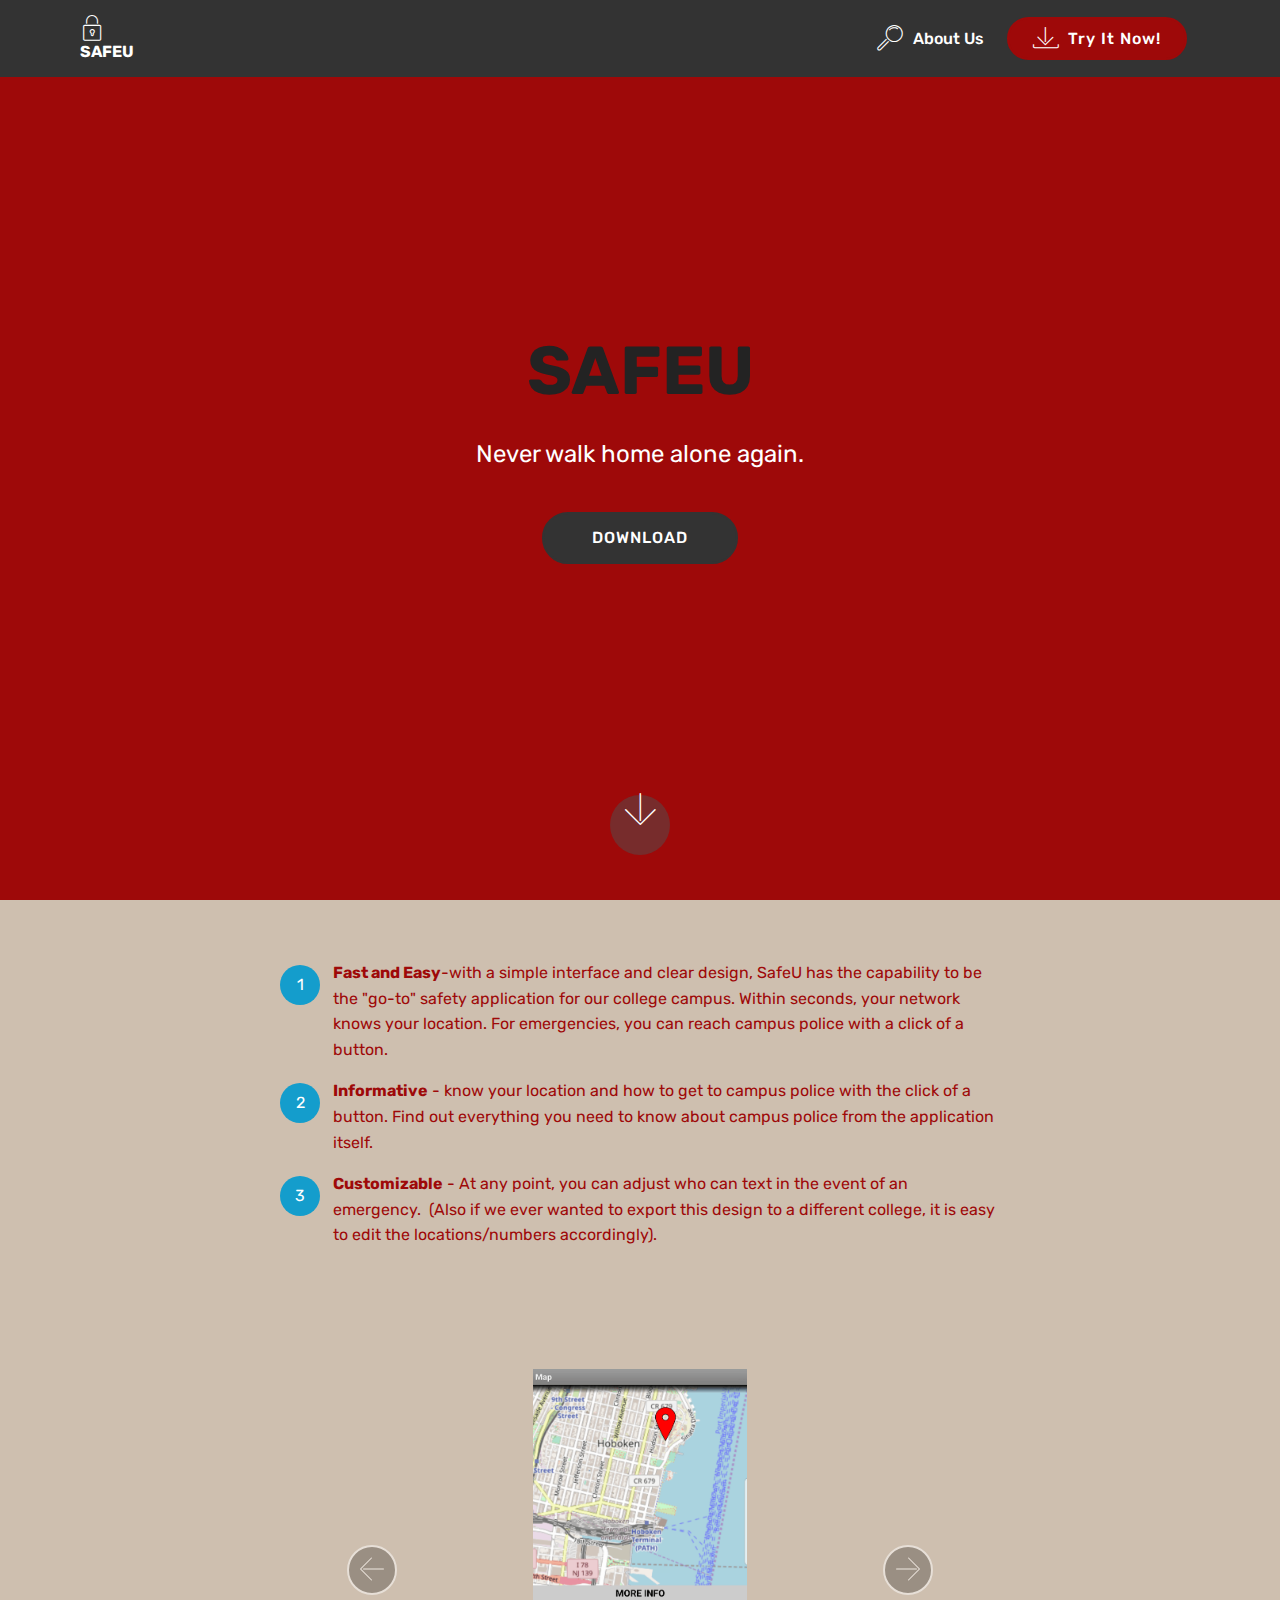
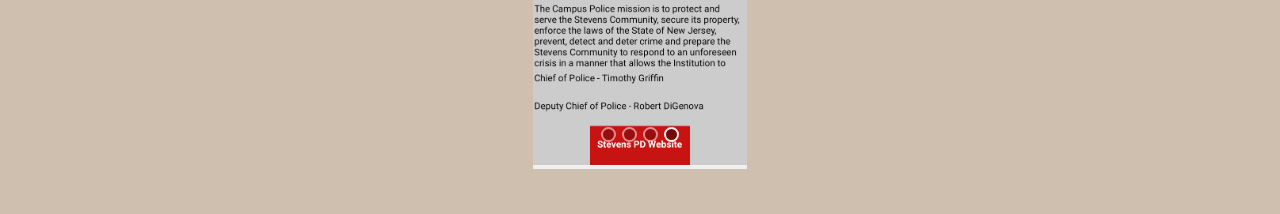
<file: index.html>
<!DOCTYPE html>
<html >
<head>
  <!-- Site made with Mobirise Website Builder v4.7.1, https://mobirise.com -->
  <meta charset="UTF-8">
  <meta http-equiv="X-UA-Compatible" content="IE=edge">
  <meta name="generator" content="Mobirise v4.7.1, mobirise.com">
  <meta name="viewport" content="width=device-width, initial-scale=1, minimum-scale=1">
  <link rel="shortcut icon" href="assets/images/logo2.png" type="image/x-icon">
  <meta name="description" content="">
  <title>Home</title>
  <link rel="stylesheet" href="assets/web/assets/mobirise-icons/mobirise-icons.css">
  <link rel="stylesheet" href="assets/tether/tether.min.css">
  <link rel="stylesheet" href="assets/bootstrap/css/bootstrap.min.css">
  <link rel="stylesheet" href="assets/bootstrap/css/bootstrap-grid.min.css">
  <link rel="stylesheet" href="assets/bootstrap/css/bootstrap-reboot.min.css">
  <link rel="stylesheet" href="assets/dropdown/css/style.css">
  <link rel="stylesheet" href="assets/theme/css/style.css">
  <link rel="stylesheet" href="assets/mobirise/css/mbr-additional.css" type="text/css">
  
  
  
</head>
<body>
  <section class="menu cid-qQJSFZP7jq" once="menu" id="menu1-m">

    

    <nav class="navbar navbar-expand beta-menu navbar-dropdown align-items-center navbar-fixed-top navbar-toggleable-sm">
        <button class="navbar-toggler navbar-toggler-right" type="button" data-toggle="collapse" data-target="#navbarSupportedContent" aria-controls="navbarSupportedContent" aria-expanded="false" aria-label="Toggle navigation">
            <div class="hamburger">
                <span></span>
                <span></span>
                <span></span>
                <span></span>
            </div>
        </button>
        <div class="menu-logo">
            <div class="navbar-brand">
                
                <span class="navbar-caption-wrap"><a class="navbar-caption text-white display-4" href="https://mobirise.com"><span class="mbri-lock mbr-iconfont mbr-iconfont-btn"></span>
                        SAFEU</a></span>
            </div>
        </div>
        <div class="collapse navbar-collapse" id="navbarSupportedContent">
            <ul class="navbar-nav nav-dropdown" data-app-modern-menu="true"><li class="nav-item">
                    <a class="nav-link link text-white display-4" href="page1.html">
                        <span class="mbri-search mbr-iconfont mbr-iconfont-btn"></span>
                        About Us
                    </a>
                </li></ul>
            <div class="navbar-buttons mbr-section-btn">
                <a class="btn btn-sm btn-primary display-4" href="https://mobirise.com">
                    <span class="mbri-save mbr-iconfont mbr-iconfont-btn "></span>
                    Try It Now!
                </a>
            </div>
        </div>
    </nav>
</section>

<section class="engine"><a href="https://mobirise.ws/p">open source website maker</a></section><section class="cid-qP2p5FA0Eb mbr-fullscreen" id="header2-f">

    

    

    <div class="container align-center">
        <div class="row justify-content-md-center">
            <div class="mbr-white col-md-10">
                <h1 class="mbr-section-title mbr-bold pb-3 mbr-fonts-style display-1">
                    SAFEU</h1>
                
                <p class="mbr-text pb-3 mbr-fonts-style display-5">
                    Never walk home alone again.</p>
                <div class="mbr-section-btn"><a class="btn btn-md btn-black display-4" href="https://mobirise.com">DOWNLOAD</a></div>
            </div>
        </div>
    </div>
    <div class="mbr-arrow hidden-sm-down" aria-hidden="true">
        <a href="#next">
            <i class="mbri-down mbr-iconfont"></i>
        </a>
    </div>
</section>

<section class="mbr-section article content11 cid-qQFsmumtBR" id="content11-h">
     

    <div class="container">
        <div class="media-container-row">
            <div class="mbr-text counter-container col-12 col-md-8 mbr-fonts-style display-7">
                <ol>
                    <li><strong>Fast and Easy</strong>-with a simple interface and clear design, SafeU has the capability to be the "go-to" safety application for our college campus. Within seconds, your network knows your location. For emergencies, you can reach campus police with a click of a button.</li>
                    <li><strong>Informative</strong> - know your location and how to get to campus police with the click of a button. Find out everything you need to know about campus police from the application itself.</li>
                    <li><strong>Customizable</strong><span style="font-size: 1rem;">&nbsp;- At any point, you can adjust who can text in the event of an emergency. &nbsp;(Also if we ever wanted to export this design to a different college, it is easy to edit the locations/numbers accordingly).</span><br></li>
                </ol>
            </div>
        </div>
    </div>
</section>

<section class="carousel slide cid-qQIDt5ByMX" data-interval="false" id="slider2-j">

    
    <div class="container content-slider">
        <div class="content-slider-wrap">
            <div><div class="mbr-slider slide carousel" data-pause="true" data-keyboard="false" data-ride="false" data-interval="false"><ol class="carousel-indicators"><li data-app-prevent-settings="" data-target="#slider2-j" data-slide-to="0"></li><li data-app-prevent-settings="" data-target="#slider2-j" data-slide-to="1"></li><li data-app-prevent-settings="" data-target="#slider2-j" data-slide-to="2"></li><li data-app-prevent-settings="" data-target="#slider2-j" class=" active" data-slide-to="3"></li></ol><div class="carousel-inner" role="listbox"><div class="carousel-item slider-fullscreen-image" data-bg-video-slide="false" style="background-image: url(assets/images/screen-shot-2018-04-30-at-5.08.08-pm-626x812.png);"><div class="container container-slide"><div class="image_wrapper"><img src="assets/images/screen-shot-2018-04-30-at-5.08.08-pm-626x812.png"><div class="carousel-caption justify-content-center"><div class="col-10 align-center"></div></div></div></div></div><div class="carousel-item slider-fullscreen-image" data-bg-video-slide="false" style="background-image: url(assets/images/screenshot-20180501-130549-1080x2220.png);"><div class="container container-slide"><div class="image_wrapper"><img src="assets/images/screenshot-20180501-130549-1080x2220.png"><div class="carousel-caption justify-content-center"><div class="col-10 align-center"></div></div></div></div></div><div class="carousel-item slider-fullscreen-image" data-bg-video-slide="false" style="background-image: url(assets/images/screen-shot-2018-04-30-at-5.08.43-pm-666x832.png);"><div class="container container-slide"><div class="image_wrapper"><img src="assets/images/screen-shot-2018-04-30-at-5.08.43-pm-666x832.png"><div class="carousel-caption justify-content-center"><div class="col-10 align-center"></div></div></div></div></div><div class="carousel-item slider-fullscreen-image active" data-bg-video-slide="false" style="background-image: url(assets/images/screenshot-20180501-130537-1080x2220.png);"><div class="container container-slide"><div class="image_wrapper"><img src="assets/images/screenshot-20180501-130537-1080x2220.png"><div class="carousel-caption justify-content-center"><div class="col-10 align-center"></div></div></div></div></div></div><a data-app-prevent-settings="" class="carousel-control carousel-control-prev" role="button" data-slide="prev" href="#slider2-j"><span aria-hidden="true" class="mbri-left mbr-iconfont"></span><span class="sr-only">Previous</span></a><a data-app-prevent-settings="" class="carousel-control carousel-control-next" role="button" data-slide="next" href="#slider2-j"><span aria-hidden="true" class="mbri-right mbr-iconfont"></span><span class="sr-only">Next</span></a></div></div> 
        </div>
    </div>
</section>


  <script src="assets/web/assets/jquery/jquery.min.js"></script>
  <script src="assets/popper/popper.min.js"></script>
  <script src="assets/tether/tether.min.js"></script>
  <script src="assets/bootstrap/js/bootstrap.min.js"></script>
  <script src="assets/smoothscroll/smooth-scroll.js"></script>
  <script src="assets/dropdown/js/script.min.js"></script>
  <script src="assets/bootstrapcarouselswipe/bootstrap-carousel-swipe.js"></script>
  <script src="assets/ytplayer/jquery.mb.ytplayer.min.js"></script>
  <script src="assets/vimeoplayer/jquery.mb.vimeo_player.js"></script>
  <script src="assets/touchswipe/jquery.touch-swipe.min.js"></script>
  <script src="assets/theme/js/script.js"></script>
  <script src="assets/slidervideo/script.js"></script>
  
  
</body>
</html>
</file>
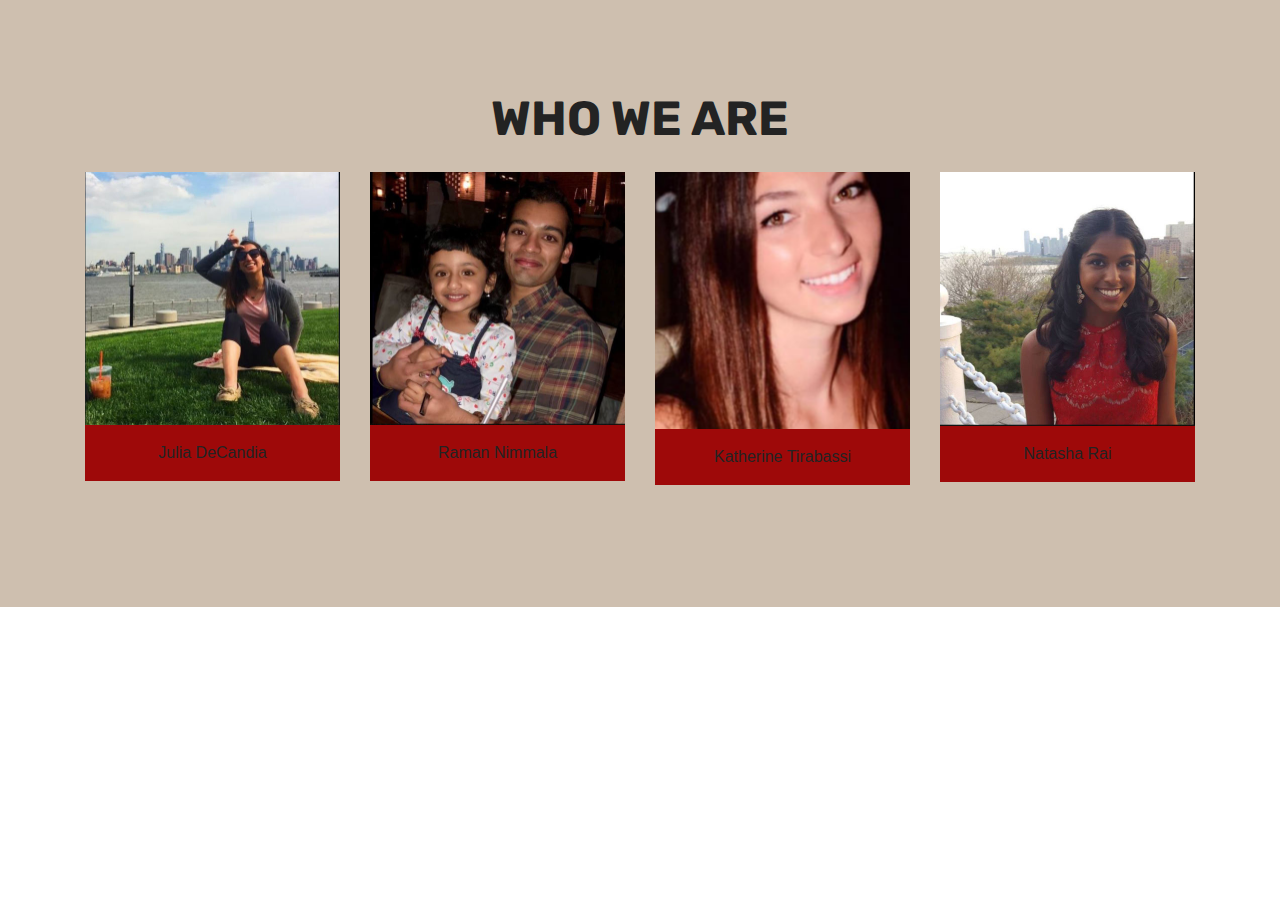
<file: page1.html>
<!DOCTYPE html>
<html >
<head>
  <!-- Site made with Mobirise Website Builder v4.7.1, https://mobirise.com -->
  <meta charset="UTF-8">
  <meta http-equiv="X-UA-Compatible" content="IE=edge">
  <meta name="generator" content="Mobirise v4.7.1, mobirise.com">
  <meta name="viewport" content="width=device-width, initial-scale=1, minimum-scale=1">
  <link rel="shortcut icon" href="assets/images/logo2.png" type="image/x-icon">
  <meta name="description" content="Website Creator Description">
  <title>Meet the Team</title>
  <link rel="stylesheet" href="assets/tether/tether.min.css">
  <link rel="stylesheet" href="assets/bootstrap/css/bootstrap.min.css">
  <link rel="stylesheet" href="assets/bootstrap/css/bootstrap-grid.min.css">
  <link rel="stylesheet" href="assets/bootstrap/css/bootstrap-reboot.min.css">
  <link rel="stylesheet" href="assets/socicon/css/styles.css">
  <link rel="stylesheet" href="assets/theme/css/style.css">
  <link rel="stylesheet" href="assets/mobirise/css/mbr-additional.css" type="text/css">
  
  
  
</head>
<body>
  <section class="features16 cid-qQILRted9q" id="features16-k">
    
    
    
    <div class="container align-center">
        <h2 class="pb-3 mbr-fonts-style mbr-section-title display-2"><strong>
            WHO WE ARE</strong></h2>
        
        <div class="row media-row">
            
        <div class="team-item col-lg-3 col-md-6">
                <div class="item-image">
                    <img src="assets/images/juliaapp-510x507.jpg" alt="" title="">
                </div>
                <div class="item-caption py-3">
                    
                    <div class="item-role px-2">
                        <p>Julia DeCandia</p>
                    </div>
                    
                </div>
            </div><div class="team-item col-lg-3 col-md-6">
                <div class="item-image">
                    <img src="assets/images/ramanapp-510x507.jpg" alt="" title="">
                </div>
                <div class="item-caption py-3">
                    
                    <div class="item-role px-2">
                        <p>Raman Nimmala</p>
                    </div>
                    
                </div>
            </div><div class="team-item col-lg-3 col-md-6">
                <div class="item-image">
                    <img src="assets/images/katieapp-3-510x513.jpg" alt="" title="">
                </div>
                <div class="item-caption py-3">
                    
                    <div class="item-role px-2">
                        <p>Katherine Tirabassi</p>
                    </div>
                    
                </div>
            </div><div class="team-item col-lg-3 col-md-6">
                <div class="item-image">
                    <img src="assets/images/natashaapp-510x508.jpg" alt="" title="">
                </div>
                <div class="item-caption py-3">
                    
                    <div class="item-role px-2">
                        <p>Natasha Rai</p>
                    </div>
                    
                </div>
            </div></div>    
    </div>
</section>


  <section class="engine"><a href="https://mobirise.ws/b">best site creator</a></section><script src="assets/web/assets/jquery/jquery.min.js"></script>
  <script src="assets/popper/popper.min.js"></script>
  <script src="assets/tether/tether.min.js"></script>
  <script src="assets/bootstrap/js/bootstrap.min.js"></script>
  <script src="assets/smoothscroll/smooth-scroll.js"></script>
  <script src="assets/theme/js/script.js"></script>
  
  
</body>
</html>
</file>
<file: assets/web/assets/mobirise-icons/mobirise-icons.css>
@font-face {
  font-family: 'MobiriseIcons';
  src:  url('mobirise-icons.eot?spat4u');
  src:  url('mobirise-icons.eot?spat4u#iefix') format('embedded-opentype'),
    url('mobirise-icons.ttf?spat4u') format('truetype'),
    url('mobirise-icons.woff?spat4u') format('woff'),
    url('mobirise-icons.svg?spat4u#MobiriseIcons') format('svg');
  font-weight: normal;
  font-style: normal;
}

[class^="mbri-"], [class*=" mbri-"] {
  /* use !important to prevent issues with browser extensions that change fonts */
  font-family: MobiriseIcons !important;
  speak: none;
  font-style: normal;
  font-weight: normal;
  font-variant: normal;
  text-transform: none;
  line-height: 1;

  /* Better Font Rendering =========== */
  -webkit-font-smoothing: antialiased;
  -moz-osx-font-smoothing: grayscale;
}

.mbri-add-submenu:before {
  content: "\e900";
}
.mbri-alert:before {
  content: "\e901";
}
.mbri-align-center:before {
  content: "\e902";
}
.mbri-align-justify:before {
  content: "\e903";
}
.mbri-align-left:before {
  content: "\e904";
}
.mbri-align-right:before {
  content: "\e905";
}
.mbri-android:before {
  content: "\e906";
}
.mbri-apple:before {
  content: "\e907";
}
.mbri-arrow-down:before {
  content: "\e908";
}
.mbri-arrow-next:before {
  content: "\e909";
}
.mbri-arrow-prev:before {
  content: "\e90a";
}
.mbri-arrow-up:before {
  content: "\e90b";
}
.mbri-bold:before {
  content: "\e90c";
}
.mbri-bookmark:before {
  content: "\e90d";
}
.mbri-bootstrap:before {
  content: "\e90e";
}
.mbri-briefcase:before {
  content: "\e90f";
}
.mbri-browse:before {
  content: "\e910";
}
.mbri-bulleted-list:before {
  content: "\e911";
}
.mbri-calendar:before {
  content: "\e912";
}
.mbri-camera:before {
  content: "\e913";
}
.mbri-cart-add:before {
  content: "\e914";
}
.mbri-cart-full:before {
  content: "\e915";
}
.mbri-cash:before {
  content: "\e916";
}
.mbri-change-style:before {
  content: "\e917";
}
.mbri-chat:before {
  content: "\e918";
}
.mbri-clock:before {
  content: "\e919";
}
.mbri-close:before {
  content: "\e91a";
}
.mbri-cloud:before {
  content: "\e91b";
}
.mbri-code:before {
  content: "\e91c";
}
.mbri-contact-form:before {
  content: "\e91d";
}
.mbri-credit-card:before {
  content: "\e91e";
}
.mbri-cursor-click:before {
  content: "\e91f";
}
.mbri-cust-feedback:before {
  content: "\e920";
}
.mbri-database:before {
  content: "\e921";
}
.mbri-delivery:before {
  content: "\e922";
}
.mbri-desktop:before {
  content: "\e923";
}
.mbri-devices:before {
  content: "\e924";
}
.mbri-down:before {
  content: "\e925";
}
.mbri-download:before {
  content: "\e989";
}
.mbri-drag-n-drop:before {
  content: "\e927";
}
.mbri-drag-n-drop2:before {
  content: "\e928";
}
.mbri-edit:before {
  content: "\e929";
}
.mbri-edit2:before {
  content: "\e92a";
}
.mbri-error:before {
  content: "\e92b";
}
.mbri-extension:before {
  content: "\e92c";
}
.mbri-features:before {
  content: "\e92d";
}
.mbri-file:before {
  content: "\e92e";
}
.mbri-flag:before {
  content: "\e92f";
}
.mbri-folder:before {
  content: "\e930";
}
.mbri-gift:before {
  content: "\e931";
}
.mbri-github:before {
  content: "\e932";
}
.mbri-globe:before {
  content: "\e933";
}
.mbri-globe-2:before {
  content: "\e934";
}
.mbri-growing-chart:before {
  content: "\e935";
}
.mbri-hearth:before {
  content: "\e936";
}
.mbri-help:before {
  content: "\e937";
}
.mbri-home:before {
  content: "\e938";
}
.mbri-hot-cup:before {
  content: "\e939";
}
.mbri-idea:before {
  content: "\e93a";
}
.mbri-image-gallery:before {
  content: "\e93b";
}
.mbri-image-slider:before {
  content: "\e93c";
}
.mbri-info:before {
  content: "\e93d";
}
.mbri-italic:before {
  content: "\e93e";
}
.mbri-key:before {
  content: "\e93f";
}
.mbri-laptop:before {
  content: "\e940";
}
.mbri-layers:before {
  content: "\e941";
}
.mbri-left-right:before {
  content: "\e942";
}
.mbri-left:before {
  content: "\e943";
}
.mbri-letter:before {
  content: "\e944";
}
.mbri-like:before {
  content: "\e945";
}
.mbri-link:before {
  content: "\e946";
}
.mbri-lock:before {
  content: "\e947";
}
.mbri-login:before {
  content: "\e948";
}
.mbri-logout:before {
  content: "\e949";
}
.mbri-magic-stick:before {
  content: "\e94a";
}
.mbri-map-pin:before {
  content: "\e94b";
}
.mbri-menu:before {
  content: "\e94c";
}
.mbri-mobile:before {
  content: "\e94d";
}
.mbri-mobile2:before {
  content: "\e94e";
}
.mbri-mobirise:before {
  content: "\e94f";
}
.mbri-more-horizontal:before {
  content: "\e950";
}
.mbri-more-vertical:before {
  content: "\e951";
}
.mbri-music:before {
  content: "\e952";
}
.mbri-new-file:before {
  content: "\e953";
}
.mbri-numbered-list:before {
  content: "\e954";
}
.mbri-opened-folder:before {
  content: "\e955";
}
.mbri-pages:before {
  content: "\e956";
}
.mbri-paper-plane:before {
  content: "\e957";
}
.mbri-paperclip:before {
  content: "\e958";
}
.mbri-photo:before {
  content: "\e959";
}
.mbri-photos:before {
  content: "\e95a";
}
.mbri-pin:before {
  content: "\e95b";
}
.mbri-play:before {
  content: "\e95c";
}
.mbri-plus:before {
  content: "\e95d";
}
.mbri-preview:before {
  content: "\e95e";
}
.mbri-print:before {
  content: "\e95f";
}
.mbri-protect:before {
  content: "\e960";
}
.mbri-question:before {
  content: "\e961";
}
.mbri-quote-left:before {
  content: "\e962";
}
.mbri-quote-right:before {
  content: "\e963";
}
.mbri-refresh:before {
  content: "\e964";
}
.mbri-responsive:before {
  content: "\e965";
}
.mbri-right:before {
  content: "\e966";
}
.mbri-rocket:before {
  content: "\e967";
}
.mbri-sad-face:before {
  content: "\e968";
}
.mbri-sale:before {
  content: "\e969";
}
.mbri-save:before {
  content: "\e96a";
}
.mbri-search:before {
  content: "\e96b";
}
.mbri-setting:before {
  content: "\e96c";
}
.mbri-setting2:before {
  content: "\e96d";
}
.mbri-setting3:before {
  content: "\e96e";
}
.mbri-share:before {
  content: "\e96f";
}
.mbri-shopping-bag:before {
  content: "\e970";
}
.mbri-shopping-basket:before {
  content: "\e971";
}
.mbri-shopping-cart:before {
  content: "\e972";
}
.mbri-sites:before {
  content: "\e973";
}
.mbri-smile-face:before {
  content: "\e974";
}
.mbri-speed:before {
  content: "\e975";
}
.mbri-star:before {
  content: "\e976";
}
.mbri-success:before {
  content: "\e977";
}
.mbri-sun:before {
  content: "\e978";
}
.mbri-sun2:before {
  content: "\e979";
}
.mbri-tablet:before {
  content: "\e97a";
}
.mbri-tablet-vertical:before {
  content: "\e97b";
}
.mbri-target:before {
  content: "\e97c";
}
.mbri-timer:before {
  content: "\e97d";
}
.mbri-to-ftp:before {
  content: "\e97e";
}
.mbri-to-local-drive:before {
  content: "\e97f";
}
.mbri-touch-swipe:before {
  content: "\e980";
}
.mbri-touch:before {
  content: "\e981";
}
.mbri-trash:before {
  content: "\e982";
}
.mbri-underline:before {
  content: "\e983";
}
.mbri-unlink:before {
  content: "\e984";
}
.mbri-unlock:before {
  content: "\e985";
}
.mbri-up-down:before {
  content: "\e986";
}
.mbri-up:before {
  content: "\e987";
}
.mbri-update:before {
  content: "\e988";
}
.mbri-upload:before {
 content: "\e926"; 
}
.mbri-user:before {
  content: "\e98a";
}
.mbri-user2:before {
  content: "\e98b";
}
.mbri-users:before {
  content: "\e98c";
}
.mbri-video:before {
  content: "\e98d";
}
.mbri-video-play:before {
  content: "\e98e";
}
.mbri-watch:before {
  content: "\e98f";
}
.mbri-website-theme:before {
  content: "\e990";
}
.mbri-wifi:before {
  content: "\e991";
}
.mbri-windows:before {
  content: "\e992";
}
.mbri-zoom-out:before {
  content: "\e993";
}
.mbri-redo:before {
  content: "\e994";
}
.mbri-undo:before {
  content: "\e995";
}
</file>
<file: assets/dropdown/css/style.css>
.navbar-dropdown {
  left: 0;
  padding: 0;
  position: absolute;
  right: 0;
  top: 0;
  transition: all 0.45s ease;
  z-index: 1030;
  background: #282828; }
  .navbar-dropdown .navbar-logo {
    margin-right: 0.8rem;
    transition: margin 0.3s ease-in-out;
    vertical-align: middle; }
    .navbar-dropdown .navbar-logo img {
      height: 3.125rem;
      transition: all 0.3s ease-in-out; }
    .navbar-dropdown .navbar-logo.mbr-iconfont {
      font-size: 3.125rem;
      line-height: 3.125rem; }
  .navbar-dropdown .navbar-caption {
    font-weight: 700;
    white-space: normal;
    vertical-align: -4px;
    line-height: 3.125rem !important; }
    .navbar-dropdown .navbar-caption, .navbar-dropdown .navbar-caption:hover {
      color: inherit;
      text-decoration: none; }
  .navbar-dropdown .mbr-iconfont + .navbar-caption {
    vertical-align: -1px; }
  .navbar-dropdown.navbar-fixed-top {
    position: fixed; }
  .navbar-dropdown .navbar-brand span {
    vertical-align: -4px; }
  .navbar-dropdown.bg-color.transparent {
    background: none; }
  .navbar-dropdown.navbar-short .navbar-brand {
    padding: 0.625rem 0; }
    .navbar-dropdown.navbar-short .navbar-brand span {
      vertical-align: -1px; }
  .navbar-dropdown.navbar-short .navbar-caption {
    line-height: 2.375rem !important;
    vertical-align: -2px; }
  .navbar-dropdown.navbar-short .navbar-logo {
    margin-right: 0.5rem; }
    .navbar-dropdown.navbar-short .navbar-logo img {
      height: 2.375rem; }
    .navbar-dropdown.navbar-short .navbar-logo.mbr-iconfont {
      font-size: 2.375rem;
      line-height: 2.375rem; }
  .navbar-dropdown.navbar-short .mbr-table-cell {
    height: 3.625rem; }
  .navbar-dropdown .navbar-close {
    left: 0.6875rem;
    position: fixed;
    top: 0.75rem;
    z-index: 1000; }
  .navbar-dropdown .hamburger-icon {
    content: "";
    display: inline-block;
    vertical-align: middle;
    width: 16px;
    -webkit-box-shadow: 0 -6px 0 1px #282828,0 0 0 1px #282828,0 6px 0 1px #282828;
    -moz-box-shadow: 0 -6px 0 1px #282828,0 0 0 1px #282828,0 6px 0 1px #282828;
    box-shadow: 0 -6px 0 1px #282828,0 0 0 1px #282828,0 6px 0 1px #282828; }

.dropdown-menu .dropdown-toggle[data-toggle="dropdown-submenu"]::after {
  border-bottom: 0.35em solid transparent;
  border-left: 0.35em solid;
  border-right: 0;
  border-top: 0.35em solid transparent;
  margin-left: 0.3rem; }

.dropdown-menu .dropdown-item:focus {
  outline: 0; }

.nav-dropdown {
  font-size: 0.75rem;
  font-weight: 500;
  height: auto !important; }
  .nav-dropdown .nav-btn {
    padding-left: 1rem; }
  .nav-dropdown .link {
    margin: .667em 1.667em;
    font-weight: 500;
    padding: 0;
    transition: color .2s ease-in-out; }
    .nav-dropdown .link.dropdown-toggle {
      margin-right: 2.583em; }
      .nav-dropdown .link.dropdown-toggle::after {
        margin-left: .25rem;
        border-top: 0.35em solid;
        border-right: 0.35em solid transparent;
        border-left: 0.35em solid transparent;
        border-bottom: 0; }
      .nav-dropdown .link.dropdown-toggle[aria-expanded="true"] {
        margin: 0;
        padding: 0.667em 3.263em  0.667em 1.667em; }
  .nav-dropdown .link::after,
  .nav-dropdown .dropdown-item::after {
    color: inherit; }
  .nav-dropdown .btn {
    font-size: 0.75rem;
    font-weight: 700;
    letter-spacing: 0;
    margin-bottom: 0;
    padding-left: 1.25rem;
    padding-right: 1.25rem; }
  .nav-dropdown .dropdown-menu {
    border-radius: 0;
    border: 0;
    left: 0;
    margin: 0;
    padding-bottom: 1.25rem;
    padding-top: 1.25rem;
    position: relative; }
  .nav-dropdown .dropdown-submenu {
    margin-left: 0.125rem;
    top: 0; }
  .nav-dropdown .dropdown-item {
    font-weight: 500;
    line-height: 2;
    padding: 0.3846em 4.615em 0.3846em 1.5385em;
    position: relative;
    transition: color .2s ease-in-out, background-color .2s ease-in-out; }
    .nav-dropdown .dropdown-item::after {
      margin-top: -0.3077em;
      position: absolute;
      right: 1.1538em;
      top: 50%; }
    .nav-dropdown .dropdown-item:focus, .nav-dropdown .dropdown-item:hover {
      background: none; }

@media (max-width: 767px) {
  .nav-dropdown.navbar-toggleable-sm {
    bottom: 0;
    display: none;
    left: 0;
    overflow-x: hidden;
    position: fixed;
    top: 0;
    transform: translateX(-100%);
    -ms-transform: translateX(-100%);
    -webkit-transform: translateX(-100%);
    width: 18.75rem;
    z-index: 999; } }
.nav-dropdown.navbar-toggleable-xl {
  bottom: 0;
  display: none;
  left: 0;
  overflow-x: hidden;
  position: fixed;
  top: 0;
  transform: translateX(-100%);
  -ms-transform: translateX(-100%);
  -webkit-transform: translateX(-100%);
  width: 18.75rem;
  z-index: 999; }

.nav-dropdown-sm {
  display: block !important;
  overflow-x: hidden;
  overflow: auto;
  padding-top: 3.875rem; }
  .nav-dropdown-sm::after {
    content: "";
    display: block;
    height: 3rem;
    width: 100%; }
  .nav-dropdown-sm.collapse.in ~ .navbar-close {
    display: block !important; }
  .nav-dropdown-sm.collapsing, .nav-dropdown-sm.collapse.in {
    transform: translateX(0);
    -ms-transform: translateX(0);
    -webkit-transform: translateX(0);
    transition: all 0.25s ease-out;
    -webkit-transition: all 0.25s ease-out;
    background: #282828; }
  .nav-dropdown-sm.collapsing[aria-expanded="false"] {
    transform: translateX(-100%);
    -ms-transform: translateX(-100%);
    -webkit-transform: translateX(-100%); }
  .nav-dropdown-sm .nav-item {
    display: block;
    margin-left: 0 !important;
    padding-left: 0; }
  .nav-dropdown-sm .link,
  .nav-dropdown-sm .dropdown-item {
    border-top: 1px dotted rgba(255, 255, 255, 0.1);
    font-size: 0.8125rem;
    line-height: 1.6;
    margin: 0 !important;
    padding: 0.875rem 2.4rem 0.875rem 1.5625rem !important;
    position: relative;
    white-space: normal; }
    .nav-dropdown-sm .link:focus, .nav-dropdown-sm .link:hover,
    .nav-dropdown-sm .dropdown-item:focus,
    .nav-dropdown-sm .dropdown-item:hover {
      background: rgba(0, 0, 0, 0.2) !important;
      color: #c0a375; }
  .nav-dropdown-sm .nav-btn {
    position: relative;
    padding: 1.5625rem 1.5625rem 0 1.5625rem; }
    .nav-dropdown-sm .nav-btn::before {
      border-top: 1px dotted rgba(255, 255, 255, 0.1);
      content: "";
      left: 0;
      position: absolute;
      top: 0;
      width: 100%; }
    .nav-dropdown-sm .nav-btn + .nav-btn {
      padding-top: 0.625rem; }
      .nav-dropdown-sm .nav-btn + .nav-btn::before {
        display: none; }
  .nav-dropdown-sm .btn {
    padding: 0.625rem 0; }
  .nav-dropdown-sm .dropdown-toggle[data-toggle="dropdown-submenu"]::after {
    margin-left: .25rem;
    border-top: 0.35em solid;
    border-right: 0.35em solid transparent;
    border-left: 0.35em solid transparent;
    border-bottom: 0; }
  .nav-dropdown-sm .dropdown-toggle[data-toggle="dropdown-submenu"][aria-expanded="true"]::after {
    border-top: 0;
    border-right: 0.35em solid transparent;
    border-left: 0.35em solid transparent;
    border-bottom: 0.35em solid; }
  .nav-dropdown-sm .dropdown-menu {
    margin: 0;
    padding: 0;
    position: relative;
    top: 0;
    left: 0;
    width: 100%;
    border: 0;
    float: none;
    border-radius: 0;
    background: none; }
  .nav-dropdown-sm .dropdown-submenu {
    left: 100%;
    margin-left: 0.125rem;
    margin-top: -1.25rem;
    top: 0; }

.navbar-toggleable-sm .nav-dropdown .dropdown-menu {
  position: absolute; }

.navbar-toggleable-sm .nav-dropdown .dropdown-submenu {
  left: 100%;
  margin-left: 0.125rem;
  margin-top: -1.25rem;
  top: 0; }

.navbar-toggleable-sm.opened .nav-dropdown .dropdown-menu {
  position: relative; }

.navbar-toggleable-sm.opened .nav-dropdown .dropdown-submenu {
  left: 0;
  margin-left: 00rem;
  margin-top: 0rem;
  top: 0; }

.is-builder .nav-dropdown.collapsing {
  transition: none !important; }

/*# sourceMappingURL=style.css.map */
</file>
<file: assets/theme/css/style.css>
/*!
 * Mobirise v4 theme (https://mobirise.com/)
 * Copyright 2017 Mobirise
 */
section {
  background-color: #eeeeee; }

section,
.container,
.container-fluid {
  position: relative;
  word-wrap: break-word; }

a.mbr-iconfont:hover {
  text-decoration: none; }

.article .lead p, .article .lead ul, .article .lead ol, .article .lead pre, .article .lead blockquote {
  margin-bottom: 0; }

a {
  font-style: normal;
  font-weight: 400;
  cursor: pointer; }
  a, a:hover {
    text-decoration: none; }

figure {
  margin-bottom: 0; }

body {
  color: #232323; }

h1, h2, h3, h4, h5, h6,
.h1, .h2, .h3, .h4, .h5, .h6,
.display-1, .display-2, .display-3, .display-4 {
  line-height: 1;
  word-break: break-word;
  word-wrap: break-word; }

b, strong {
  font-weight: bold; }

blockquote {
  padding: 10px 0 10px 20px;
  position: relative;
  border-left: 2px solid;
  border-color: #ff3366; }

input:-webkit-autofill, input:-webkit-autofill:hover, input:-webkit-autofill:focus, input:-webkit-autofill:active {
  transition-delay: 9999s;
  transition-property: background-color, color; }

textarea[type="hidden"] {
  display: none; }

body {
  position: relative; }

section {
  background-position: 50% 50%;
  background-repeat: no-repeat;
  background-size: cover; }
  section .mbr-background-video,
  section .mbr-background-video-preview {
    position: absolute;
    bottom: 0;
    left: 0;
    right: 0;
    top: 0; }

.hidden {
  visibility: hidden; }

.mbr-z-index20 {
  z-index: 20; }

/*! Base colors */
.mbr-white {
  color: #ffffff; }

.mbr-black {
  color: #000000; }

.mbr-bg-white {
  background-color: #ffffff; }

.mbr-bg-black {
  background-color: #000000; }

/*! Text-aligns */
.align-left {
  text-align: left; }

.align-center {
  text-align: center; }

.align-right {
  text-align: right; }

@media (max-width: 767px) {
  .align-left, .align-center, .align-right, .mbr-section-btn, .mbr-section-title {
    text-align: center; } }
/*! Font-weight  */
.mbr-light {
  font-weight: 300; }

.mbr-regular {
  font-weight: 400; }

.mbr-semibold {
  font-weight: 500; }

.mbr-bold {
  font-weight: 700; }

/*! Media  */
.media-size-item {
  -webkit-flex: 1 1 auto;
  -moz-flex: 1 1 auto;
  -ms-flex: 1 1 auto;
  -o-flex: 1 1 auto;
  flex: 1 1 auto; }

.media-content {
  -webkit-flex-basis: 100%;
  flex-basis: 100%; }

.media-container-row {
  display: -ms-flexbox;
  display: -webkit-flex;
  display: flex;
  -webkit-flex-direction: row;
  -ms-flex-direction: row;
  flex-direction: row;
  -webkit-flex-wrap: wrap;
  -ms-flex-wrap: wrap;
  flex-wrap: wrap;
  -webkit-justify-content: center;
  -ms-flex-pack: center;
  justify-content: center;
  -webkit-align-content: center;
  -ms-flex-line-pack: center;
  align-content: center;
  -webkit-align-items: start;
  -ms-flex-align: start;
  align-items: start; }
  .media-container-row .media-size-item {
    width: 400px; }

.media-container-column {
  display: -ms-flexbox;
  display: -webkit-flex;
  display: flex;
  -webkit-flex-direction: column;
  -ms-flex-direction: column;
  flex-direction: column;
  -webkit-flex-wrap: wrap;
  -ms-flex-wrap: wrap;
  flex-wrap: wrap;
  -webkit-justify-content: center;
  -ms-flex-pack: center;
  justify-content: center;
  -webkit-align-content: center;
  -ms-flex-line-pack: center;
  align-content: center;
  -webkit-align-items: stretch;
  -ms-flex-align: stretch;
  align-items: stretch; }
  .media-container-column > * {
    width: 100%; }

@media (min-width: 992px) {
  .media-container-row {
    -webkit-flex-wrap: nowrap;
    -ms-flex-wrap: nowrap;
    flex-wrap: nowrap; } }
figure {
  overflow: hidden; }

figure[mbr-media-size] {
  transition: width 0.1s; }

.mbr-figure img, .mbr-figure iframe {
  display: block;
  width: 100%; }

.card {
  background-color: transparent;
  border: none; }

.card-img {
  text-align: center;
  flex-shrink: 0; }

.media {
  max-width: 100%;
  margin: 0 auto; }

.mbr-figure {
  -ms-flex-item-align: center;
  -ms-grid-row-align: center;
  -webkit-align-self: center;
  align-self: center; }

.media-container > div {
  max-width: 100%; }

.mbr-figure img, .card-img img {
  width: 100%; }

@media (max-width: 991px) {
  .media-size-item {
    width: auto !important; }

  .media {
    width: auto; }

  .mbr-figure {
    width: 100% !important; } }
/*! Buttons */
.mbr-section-btn {
  margin-left: -.25rem;
  margin-right: -.25rem;
  font-size: 0; }

nav .mbr-section-btn {
  margin-left: 0rem;
  margin-right: 0rem; }

/*! Btn icon margin */
.btn .mbr-iconfont, .btn.btn-sm .mbr-iconfont {
  cursor: pointer;
  margin-right: 0.5rem; }

.btn.btn-md .mbr-iconfont, .btn.btn-md .mbr-iconfont {
  margin-right: 0.8rem; }

.mbr-regular {
  font-weight: 400; }

.mbr-semibold {
  font-weight: 500; }

.mbr-bold {
  font-weight: 700; }

[type="submit"] {
  -webkit-appearance: none; }

/*! Full-screen */
.mbr-fullscreen .mbr-overlay {
  min-height: 100vh; }

.mbr-fullscreen {
  display: flex;
  display: -webkit-flex;
  display: -moz-flex;
  display: -ms-flex;
  display: -o-flex;
  align-items: center;
  -webkit-align-items: center;
  min-height: 100vh;
  padding-top: 3rem;
  padding-bottom: 3rem; }

/*! Map */
.map {
  height: 25rem;
  position: relative; }
  .map iframe {
    width: 100%;
    height: 100%; }

/* Form */
.form-asterisk {
  font-family: initial;
  position: absolute;
  top: -2px;
  font-weight: normal; }

/*! Scroll to top arrow */
.mbr-arrow-up {
  bottom: 25px;
  right: 90px;
  position: fixed;
  text-align: right;
  z-index: 5000;
  color: #ffffff;
  font-size: 32px;
  transform: rotate(180deg);
  -webkit-transform: rotate(180deg); }

.mbr-arrow-up a {
  background: rgba(0, 0, 0, 0.2);
  border-radius: 3px;
  color: #fff;
  display: inline-block;
  height: 60px;
  width: 60px;
  outline-style: none !important;
  position: relative;
  text-decoration: none;
  transition: all .3s ease-in-out;
  cursor: pointer;
  text-align: center; }
  .mbr-arrow-up a:hover {
    background-color: rgba(0, 0, 0, 0.4); }
  .mbr-arrow-up a i {
    line-height: 60px; }

.mbr-arrow-up-icon {
  display: block;
  color: #fff; }

.mbr-arrow-up-icon::before {
  content: "\203a";
  display: inline-block;
  font-family: serif;
  font-size: 32px;
  line-height: 1;
  font-style: normal;
  position: relative;
  top: 6px;
  left: -4px;
  -webkit-transform: rotate(-90deg);
  transform: rotate(-90deg); }

/*! Arrow Down */
.mbr-arrow {
  position: absolute;
  bottom: 45px;
  left: 50%;
  width: 60px;
  height: 60px;
  cursor: pointer;
  background-color: rgba(80, 80, 80, 0.5);
  border-radius: 50%;
  -webkit-transform: translateX(-50%);
  transform: translateX(-50%); }
  .mbr-arrow > a {
    display: inline-block;
    text-decoration: none;
    outline-style: none;
    -webkit-animation: arrowdown 1.7s ease-in-out infinite;
    animation: arrowdown 1.7s ease-in-out infinite; }
    .mbr-arrow > a > i {
      position: absolute;
      top: -2px;
      left: 15px;
      font-size: 2rem; }

@keyframes arrowdown {
  0% {
    transform: translateY(0px);
    -webkit-transform: translateY(0px); }
  50% {
    transform: translateY(-5px);
    -webkit-transform: translateY(-5px); }
  100% {
    transform: translateY(0px);
    -webkit-transform: translateY(0px); } }
@-webkit-keyframes arrowdown {
  0% {
    transform: translateY(0px);
    -webkit-transform: translateY(0px); }
  50% {
    transform: translateY(-5px);
    -webkit-transform: translateY(-5px); }
  100% {
    transform: translateY(0px);
    -webkit-transform: translateY(0px); } }
@media (max-width: 500px) {
  .mbr-arrow-up {
    left: 50%;
    right: auto;
    transform: translateX(-50%) rotate(180deg);
    -webkit-transform: translateX(-50%) rotate(180deg); } }
/*Gradients animation*/
@keyframes gradient-animation {
  from {
    background-position: 0% 100%;
    animation-timing-function: ease-in-out; }
  to {
    background-position: 100% 0%;
    animation-timing-function: ease-in-out; } }
@-webkit-keyframes gradient-animation {
  from {
    background-position: 0% 100%;
    animation-timing-function: ease-in-out; }
  to {
    background-position: 100% 0%;
    animation-timing-function: ease-in-out; } }
.bg-gradient {
  background-size: 200% 200%;
  animation: gradient-animation 5s infinite alternate;
  -webkit-animation: gradient-animation 5s infinite alternate; }

.menu .navbar-brand {
  display: -webkit-flex; }
  .menu .navbar-brand span {
    display: flex;
    display: -webkit-flex; }
  .menu .navbar-brand .navbar-caption-wrap {
    display: -webkit-flex; }
  .menu .navbar-brand .navbar-logo img {
    display: -webkit-flex; }
@media (min-width: 768px) and (max-width: 991px) {
  .menu .navbar-toggleable-sm .navbar-nav {
    display: -webkit-box;
    display: -webkit-flex;
    display: -ms-flexbox; } }
@media (min-width: 992px) {
  .menu .navbar-nav.nav-dropdown {
    display: -webkit-flex; }
  .menu .navbar-toggleable-sm .navbar-collapse {
    display: -webkit-flex !important; } }

/*# sourceMappingURL=style.css.map */
.engine {
	position: absolute;
	text-indent: -2400px;
	text-align: center;
	padding: 0;
	top: 0;
	left: -2400px;
}
</file>
<file: assets/mobirise/css/mbr-additional.css>
@import url(https://fonts.googleapis.com/css?family=Rubik:300,300i,400,400i,500,500i,700,700i,900,900i);





body {
  font-style: normal;
  line-height: 1.5;
}
.mbr-section-title {
  font-style: normal;
  line-height: 1.2;
}
.mbr-section-subtitle {
  line-height: 1.3;
}
.mbr-text {
  font-style: normal;
  line-height: 1.6;
}
.display-1 {
  font-family: 'Rubik', sans-serif;
  font-size: 4.25rem;
}
.display-1 > .mbr-iconfont {
  font-size: 6.8rem;
}
.display-2 {
  font-family: 'Rubik', sans-serif;
  font-size: 3rem;
}
.display-2 > .mbr-iconfont {
  font-size: 4.8rem;
}
.display-4 {
  font-family: 'Rubik', sans-serif;
  font-size: 1rem;
}
.display-4 > .mbr-iconfont {
  font-size: 1.6rem;
}
.display-5 {
  font-family: 'Rubik', sans-serif;
  font-size: 1.5rem;
}
.display-5 > .mbr-iconfont {
  font-size: 2.4rem;
}
.display-7 {
  font-family: 'Rubik', sans-serif;
  font-size: 1rem;
}
.display-7 > .mbr-iconfont {
  font-size: 1.6rem;
}
/* ---- Fluid typography for mobile devices ---- */
/* 1.4 - font scale ratio ( bootstrap == 1.42857 ) */
/* 100vw - current viewport width */
/* (48 - 20)  48 == 48rem == 768px, 20 == 20rem == 320px(minimal supported viewport) */
/* 0.65 - min scale variable, may vary */
@media (max-width: 768px) {
  .display-1 {
    font-size: 3.4rem;
    font-size: calc( 2.1374999999999997rem + (4.25 - 2.1374999999999997) * ((100vw - 20rem) / (48 - 20)));
    line-height: calc( 1.4 * (2.1374999999999997rem + (4.25 - 2.1374999999999997) * ((100vw - 20rem) / (48 - 20))));
  }
  .display-2 {
    font-size: 2.4rem;
    font-size: calc( 1.7rem + (3 - 1.7) * ((100vw - 20rem) / (48 - 20)));
    line-height: calc( 1.4 * (1.7rem + (3 - 1.7) * ((100vw - 20rem) / (48 - 20))));
  }
  .display-4 {
    font-size: 0.8rem;
    font-size: calc( 1rem + (1 - 1) * ((100vw - 20rem) / (48 - 20)));
    line-height: calc( 1.4 * (1rem + (1 - 1) * ((100vw - 20rem) / (48 - 20))));
  }
  .display-5 {
    font-size: 1.2rem;
    font-size: calc( 1.175rem + (1.5 - 1.175) * ((100vw - 20rem) / (48 - 20)));
    line-height: calc( 1.4 * (1.175rem + (1.5 - 1.175) * ((100vw - 20rem) / (48 - 20))));
  }
}
/* Buttons */
.btn {
  font-weight: 500;
  border-width: 2px;
  font-style: normal;
  letter-spacing: 1px;
  margin: .4rem .8rem;
  white-space: normal;
  -webkit-transition: all 0.3s ease-in-out;
  -moz-transition: all 0.3s ease-in-out;
  transition: all 0.3s ease-in-out;
  padding: 1rem 3rem;
  border-radius: 3px;
  display: inline-flex;
  align-items: center;
  justify-content: center;
  word-break: break-word;
}
.btn-sm {
  font-weight: 500;
  letter-spacing: 1px;
  -webkit-transition: all 0.3s ease-in-out;
  -moz-transition: all 0.3s ease-in-out;
  transition: all 0.3s ease-in-out;
  padding: 0.6rem 1.5rem;
  border-radius: 3px;
}
.btn-md {
  font-weight: 500;
  letter-spacing: 1px;
  margin: .4rem .8rem !important;
  -webkit-transition: all 0.3s ease-in-out;
  -moz-transition: all 0.3s ease-in-out;
  transition: all 0.3s ease-in-out;
  padding: 1rem 3rem;
  border-radius: 3px;
}
.btn-lg {
  font-weight: 500;
  letter-spacing: 1px;
  margin: .4rem .8rem !important;
  -webkit-transition: all 0.3s ease-in-out;
  -moz-transition: all 0.3s ease-in-out;
  transition: all 0.3s ease-in-out;
  padding: 1.2rem 3.2rem;
  border-radius: 3px;
}
.bg-primary {
  background-color: #9e0909 !important;
}
.bg-success {
  background-color: #f7ed4a !important;
}
.bg-info {
  background-color: #82786e !important;
}
.bg-warning {
  background-color: #879a9f !important;
}
.bg-danger {
  background-color: #b1a374 !important;
}
.btn-primary,
.btn-primary:active {
  background-color: #9e0909 !important;
  border-color: #9e0909 !important;
  color: #ffffff !important;
}
.btn-primary:hover,
.btn-primary:focus,
.btn-primary.focus,
.btn-primary.active {
  color: #ffffff !important;
  background-color: #560505 !important;
  border-color: #560505 !important;
}
.btn-primary.disabled,
.btn-primary:disabled {
  color: #ffffff !important;
  background-color: #560505 !important;
  border-color: #560505 !important;
}
.btn-secondary,
.btn-secondary:active {
  background-color: #ff3366 !important;
  border-color: #ff3366 !important;
  color: #ffffff !important;
}
.btn-secondary:hover,
.btn-secondary:focus,
.btn-secondary.focus,
.btn-secondary.active {
  color: #ffffff !important;
  background-color: #e50039 !important;
  border-color: #e50039 !important;
}
.btn-secondary.disabled,
.btn-secondary:disabled {
  color: #ffffff !important;
  background-color: #e50039 !important;
  border-color: #e50039 !important;
}
.btn-info,
.btn-info:active {
  background-color: #82786e !important;
  border-color: #82786e !important;
  color: #ffffff !important;
}
.btn-info:hover,
.btn-info:focus,
.btn-info.focus,
.btn-info.active {
  color: #ffffff !important;
  background-color: #59524b !important;
  border-color: #59524b !important;
}
.btn-info.disabled,
.btn-info:disabled {
  color: #ffffff !important;
  background-color: #59524b !important;
  border-color: #59524b !important;
}
.btn-success,
.btn-success:active {
  background-color: #f7ed4a !important;
  border-color: #f7ed4a !important;
  color: #3f3c03 !important;
}
.btn-success:hover,
.btn-success:focus,
.btn-success.focus,
.btn-success.active {
  color: #3f3c03 !important;
  background-color: #eadd0a !important;
  border-color: #eadd0a !important;
}
.btn-success.disabled,
.btn-success:disabled {
  color: #3f3c03 !important;
  background-color: #eadd0a !important;
  border-color: #eadd0a !important;
}
.btn-warning,
.btn-warning:active {
  background-color: #879a9f !important;
  border-color: #879a9f !important;
  color: #ffffff !important;
}
.btn-warning:hover,
.btn-warning:focus,
.btn-warning.focus,
.btn-warning.active {
  color: #ffffff !important;
  background-color: #617479 !important;
  border-color: #617479 !important;
}
.btn-warning.disabled,
.btn-warning:disabled {
  color: #ffffff !important;
  background-color: #617479 !important;
  border-color: #617479 !important;
}
.btn-danger,
.btn-danger:active {
  background-color: #b1a374 !important;
  border-color: #b1a374 !important;
  color: #ffffff !important;
}
.btn-danger:hover,
.btn-danger:focus,
.btn-danger.focus,
.btn-danger.active {
  color: #ffffff !important;
  background-color: #8b7d4e !important;
  border-color: #8b7d4e !important;
}
.btn-danger.disabled,
.btn-danger:disabled {
  color: #ffffff !important;
  background-color: #8b7d4e !important;
  border-color: #8b7d4e !important;
}
.btn-white {
  color: #333333 !important;
}
.btn-white,
.btn-white:active {
  background-color: #ffffff !important;
  border-color: #ffffff !important;
  color: #808080 !important;
}
.btn-white:hover,
.btn-white:focus,
.btn-white.focus,
.btn-white.active {
  color: #808080 !important;
  background-color: #d9d9d9 !important;
  border-color: #d9d9d9 !important;
}
.btn-white.disabled,
.btn-white:disabled {
  color: #808080 !important;
  background-color: #d9d9d9 !important;
  border-color: #d9d9d9 !important;
}
.btn-black,
.btn-black:active {
  background-color: #333333 !important;
  border-color: #333333 !important;
  color: #ffffff !important;
}
.btn-black:hover,
.btn-black:focus,
.btn-black.focus,
.btn-black.active {
  color: #ffffff !important;
  background-color: #0d0d0d !important;
  border-color: #0d0d0d !important;
}
.btn-black.disabled,
.btn-black:disabled {
  color: #ffffff !important;
  background-color: #0d0d0d !important;
  border-color: #0d0d0d !important;
}
.btn-primary-outline,
.btn-primary-outline:active {
  background: none;
  border-color: #3d0404;
  color: #3d0404;
}
.btn-primary-outline:hover,
.btn-primary-outline:focus,
.btn-primary-outline.focus,
.btn-primary-outline.active {
  color: #ffffff;
  background-color: #9e0909;
  border-color: #9e0909;
}
.btn-primary-outline.disabled,
.btn-primary-outline:disabled {
  color: #ffffff !important;
  background-color: #9e0909 !important;
  border-color: #9e0909 !important;
}
.btn-secondary-outline,
.btn-secondary-outline:active {
  background: none;
  border-color: #cc0033;
  color: #cc0033;
}
.btn-secondary-outline:hover,
.btn-secondary-outline:focus,
.btn-secondary-outline.focus,
.btn-secondary-outline.active {
  color: #ffffff;
  background-color: #ff3366;
  border-color: #ff3366;
}
.btn-secondary-outline.disabled,
.btn-secondary-outline:disabled {
  color: #ffffff !important;
  background-color: #ff3366 !important;
  border-color: #ff3366 !important;
}
.btn-info-outline,
.btn-info-outline:active {
  background: none;
  border-color: #4b453f;
  color: #4b453f;
}
.btn-info-outline:hover,
.btn-info-outline:focus,
.btn-info-outline.focus,
.btn-info-outline.active {
  color: #ffffff;
  background-color: #82786e;
  border-color: #82786e;
}
.btn-info-outline.disabled,
.btn-info-outline:disabled {
  color: #ffffff !important;
  background-color: #82786e !important;
  border-color: #82786e !important;
}
.btn-success-outline,
.btn-success-outline:active {
  background: none;
  border-color: #d2c609;
  color: #d2c609;
}
.btn-success-outline:hover,
.btn-success-outline:focus,
.btn-success-outline.focus,
.btn-success-outline.active {
  color: #3f3c03;
  background-color: #f7ed4a;
  border-color: #f7ed4a;
}
.btn-success-outline.disabled,
.btn-success-outline:disabled {
  color: #3f3c03 !important;
  background-color: #f7ed4a !important;
  border-color: #f7ed4a !important;
}
.btn-warning-outline,
.btn-warning-outline:active {
  background: none;
  border-color: #55666b;
  color: #55666b;
}
.btn-warning-outline:hover,
.btn-warning-outline:focus,
.btn-warning-outline.focus,
.btn-warning-outline.active {
  color: #ffffff;
  background-color: #879a9f;
  border-color: #879a9f;
}
.btn-warning-outline.disabled,
.btn-warning-outline:disabled {
  color: #ffffff !important;
  background-color: #879a9f !important;
  border-color: #879a9f !important;
}
.btn-danger-outline,
.btn-danger-outline:active {
  background: none;
  border-color: #7a6e45;
  color: #7a6e45;
}
.btn-danger-outline:hover,
.btn-danger-outline:focus,
.btn-danger-outline.focus,
.btn-danger-outline.active {
  color: #ffffff;
  background-color: #b1a374;
  border-color: #b1a374;
}
.btn-danger-outline.disabled,
.btn-danger-outline:disabled {
  color: #ffffff !important;
  background-color: #b1a374 !important;
  border-color: #b1a374 !important;
}
.btn-black-outline,
.btn-black-outline:active {
  background: none;
  border-color: #000000;
  color: #000000;
}
.btn-black-outline:hover,
.btn-black-outline:focus,
.btn-black-outline.focus,
.btn-black-outline.active {
  color: #ffffff;
  background-color: #333333;
  border-color: #333333;
}
.btn-black-outline.disabled,
.btn-black-outline:disabled {
  color: #ffffff !important;
  background-color: #333333 !important;
  border-color: #333333 !important;
}
.btn-white-outline,
.btn-white-outline:active,
.btn-white-outline.active {
  background: none;
  border-color: #ffffff;
  color: #ffffff;
}
.btn-white-outline:hover,
.btn-white-outline:focus,
.btn-white-outline.focus {
  color: #333333;
  background-color: #ffffff;
  border-color: #ffffff;
}
.text-primary {
  color: #9e0909 !important;
}
.text-secondary {
  color: #ff3366 !important;
}
.text-success {
  color: #f7ed4a !important;
}
.text-info {
  color: #82786e !important;
}
.text-warning {
  color: #879a9f !important;
}
.text-danger {
  color: #b1a374 !important;
}
.text-white {
  color: #ffffff !important;
}
.text-black {
  color: #000000 !important;
}
a.text-primary:hover,
a.text-primary:focus {
  color: #3d0404 !important;
}
a.text-secondary:hover,
a.text-secondary:focus {
  color: #cc0033 !important;
}
a.text-success:hover,
a.text-success:focus {
  color: #d2c609 !important;
}
a.text-info:hover,
a.text-info:focus {
  color: #4b453f !important;
}
a.text-warning:hover,
a.text-warning:focus {
  color: #55666b !important;
}
a.text-danger:hover,
a.text-danger:focus {
  color: #7a6e45 !important;
}
a.text-white:hover,
a.text-white:focus {
  color: #b3b3b3 !important;
}
a.text-black:hover,
a.text-black:focus {
  color: #4d4d4d !important;
}
.alert-success {
  background-color: #70c770;
}
.alert-info {
  background-color: #82786e;
}
.alert-warning {
  background-color: #879a9f;
}
.alert-danger {
  background-color: #b1a374;
}
.mbr-section-btn a.btn:not(.btn-form) {
  border-radius: 100px;
}
.mbr-section-btn a.btn:not(.btn-form):hover,
.mbr-section-btn a.btn:not(.btn-form):focus {
  box-shadow: none !important;
}
.mbr-section-btn a.btn:not(.btn-form):hover,
.mbr-section-btn a.btn:not(.btn-form):focus {
  box-shadow: 0 10px 40px 0 rgba(0, 0, 0, 0.2) !important;
  -webkit-box-shadow: 0 10px 40px 0 rgba(0, 0, 0, 0.2) !important;
}
.mbr-gallery-filter li a {
  border-radius: 100px !important;
}
.mbr-gallery-filter li.active .btn {
  background-color: #9e0909;
  border-color: #9e0909;
  color: #ffffff;
}
.mbr-gallery-filter li.active .btn:focus {
  box-shadow: none;
}
.nav-tabs .nav-link {
  border-radius: 100px !important;
}
.btn-form {
  border-radius: 0;
}
.btn-form:hover {
  cursor: pointer;
}
a,
a:hover {
  color: #9e0909;
}
.mbr-plan-header.bg-primary .mbr-plan-subtitle,
.mbr-plan-header.bg-primary .mbr-plan-price-desc {
  color: #f33333;
}
.mbr-plan-header.bg-success .mbr-plan-subtitle,
.mbr-plan-header.bg-success .mbr-plan-price-desc {
  color: #ffffff;
}
.mbr-plan-header.bg-info .mbr-plan-subtitle,
.mbr-plan-header.bg-info .mbr-plan-price-desc {
  color: #beb8b2;
}
.mbr-plan-header.bg-warning .mbr-plan-subtitle,
.mbr-plan-header.bg-warning .mbr-plan-price-desc {
  color: #ced6d8;
}
.mbr-plan-header.bg-danger .mbr-plan-subtitle,
.mbr-plan-header.bg-danger .mbr-plan-price-desc {
  color: #dfd9c6;
}
/* Scroll to top button*/
.scrollToTop_wraper {
  display: none;
}
#scrollToTop a i:before {
  content: '';
  position: absolute;
  height: 40%;
  top: 25%;
  background: #fff;
  width: 2px;
  left: calc(50% - 1px);
}
#scrollToTop a i:after {
  content: '';
  position: absolute;
  display: block;
  border-top: 2px solid #fff;
  border-right: 2px solid #fff;
  width: 40%;
  height: 40%;
  left: 30%;
  bottom: 30%;
  transform: rotate(135deg);
}
/* Others*/
.note-check a[data-value=Rubik] {
  font-style: normal;
}
.mbr-arrow a {
  color: #ffffff;
}
@media (max-width: 767px) {
  .mbr-arrow {
    display: none;
  }
}
.form-control-label {
  position: relative;
  cursor: pointer;
  margin-bottom: .357em;
  padding: 0;
}
.alert {
  color: #ffffff;
  border-radius: 0;
  border: 0;
  font-size: .875rem;
  line-height: 1.5;
  margin-bottom: 1.875rem;
  padding: 1.25rem;
  position: relative;
}
.alert.alert-form::after {
  background-color: inherit;
  bottom: -7px;
  content: "";
  display: block;
  height: 14px;
  left: 50%;
  margin-left: -7px;
  position: absolute;
  transform: rotate(45deg);
  width: 14px;
}
.form-control {
  background-color: #f5f5f5;
  box-shadow: none;
  color: #565656;
  font-family: 'Rubik', sans-serif;
  font-size: 1rem;
  line-height: 1.43;
  min-height: 3.5em;
  padding: 1.07em .5em;
}
.form-control > .mbr-iconfont {
  font-size: 1.6rem;
}
.form-control,
.form-control:focus {
  border: 1px solid #e8e8e8;
}
.form-active .form-control:invalid {
  border-color: red;
}
.mbr-overlay {
  background-color: #000;
  bottom: 0;
  left: 0;
  opacity: .5;
  position: absolute;
  right: 0;
  top: 0;
  z-index: 0;
}
blockquote {
  font-style: italic;
  padding: 10px 0 10px 20px;
  font-size: 1.09rem;
  position: relative;
  border-color: #9e0909;
  border-width: 3px;
}
ul,
ol,
pre,
blockquote {
  margin-bottom: 2.3125rem;
}
pre {
  background: #f4f4f4;
  padding: 10px 24px;
  white-space: pre-wrap;
}
.inactive {
  -webkit-user-select: none;
  -moz-user-select: none;
  -ms-user-select: none;
  user-select: none;
  pointer-events: none;
  -webkit-user-drag: none;
  user-drag: none;
}
.mbr-section__comments .row {
  justify-content: center;
}
/* Forms */
.mbr-form .btn {
  margin: .4rem 0;
}
.mbr-form .input-group-btn a.btn {
  border-radius: 100px !important;
}
.mbr-form .input-group-btn a.btn:hover {
  box-shadow: 0 10px 40px 0 rgba(0, 0, 0, 0.2);
}
.mbr-form .input-group-btn button[type="submit"] {
  border-radius: 100px !important;
  padding: 1rem 3rem;
}
.mbr-form .input-group-btn button[type="submit"]:hover {
  box-shadow: 0 10px 40px 0 rgba(0, 0, 0, 0.2);
}
.form2 .form-control {
  border-top-left-radius: 100px;
  border-bottom-left-radius: 100px;
}
.form2 .input-group-btn a.btn {
  border-top-left-radius: 0 !important;
  border-bottom-left-radius: 0 !important;
}
.form2 .input-group-btn button[type="submit"] {
  border-top-left-radius: 0 !important;
  border-bottom-left-radius: 0 !important;
}
.form3 input[type="email"] {
  border-radius: 100px !important;
}
@media (max-width: 349px) {
  .form2 input[type="email"] {
    border-radius: 100px !important;
  }
  .form2 .input-group-btn a.btn {
    border-radius: 100px !important;
  }
  .form2 .input-group-btn button[type="submit"] {
    border-radius: 100px !important;
  }
}
@media (max-width: 767px) {
  .btn {
    font-size: .75rem !important;
  }
  .btn .mbr-iconfont {
    font-size: 1rem !important;
  }
}
/* Social block */
.btn-social {
  font-size: 20px;
  border-radius: 50%;
  padding: 0;
  width: 44px;
  height: 44px;
  line-height: 44px;
  text-align: center;
  position: relative;
  border: 2px solid #c0a375;
  border-color: #9e0909;
  color: #232323;
  cursor: pointer;
}
.btn-social i {
  top: 0;
  line-height: 44px;
  width: 44px;
}
.btn-social:hover {
  color: #fff;
  background: #9e0909;
}
.btn-social + .btn {
  margin-left: .1rem;
}
/* Footer */
.mbr-footer-content li::before,
.mbr-footer .mbr-contacts li::before {
  background: #9e0909;
}
.mbr-footer-content li a:hover,
.mbr-footer .mbr-contacts li a:hover {
  color: #9e0909;
}
.footer3 input[type="email"],
.footer4 input[type="email"] {
  border-radius: 100px !important;
}
.footer3 .input-group-btn a.btn,
.footer4 .input-group-btn a.btn {
  border-radius: 100px !important;
}
.footer3 .input-group-btn button[type="submit"],
.footer4 .input-group-btn button[type="submit"] {
  border-radius: 100px !important;
}
/* Headers*/
.header13 .form-inline input[type="email"],
.header14 .form-inline input[type="email"] {
  border-radius: 100px;
}
.header13 .form-inline input[type="text"],
.header14 .form-inline input[type="text"] {
  border-radius: 100px;
}
.header13 .form-inline input[type="tel"],
.header14 .form-inline input[type="tel"] {
  border-radius: 100px;
}
.header13 .form-inline a.btn,
.header14 .form-inline a.btn {
  border-radius: 100px;
}
.header13 .form-inline button,
.header14 .form-inline button {
  border-radius: 100px !important;
}
.offset-1 {
  margin-left: 8.33333%;
}
.offset-2 {
  margin-left: 16.66667%;
}
.offset-3 {
  margin-left: 25%;
}
.offset-4 {
  margin-left: 33.33333%;
}
.offset-5 {
  margin-left: 41.66667%;
}
.offset-6 {
  margin-left: 50%;
}
.offset-7 {
  margin-left: 58.33333%;
}
.offset-8 {
  margin-left: 66.66667%;
}
.offset-9 {
  margin-left: 75%;
}
.offset-10 {
  margin-left: 83.33333%;
}
.offset-11 {
  margin-left: 91.66667%;
}
@media (min-width: 576px) {
  .offset-sm-0 {
    margin-left: 0%;
  }
  .offset-sm-1 {
    margin-left: 8.33333%;
  }
  .offset-sm-2 {
    margin-left: 16.66667%;
  }
  .offset-sm-3 {
    margin-left: 25%;
  }
  .offset-sm-4 {
    margin-left: 33.33333%;
  }
  .offset-sm-5 {
    margin-left: 41.66667%;
  }
  .offset-sm-6 {
    margin-left: 50%;
  }
  .offset-sm-7 {
    margin-left: 58.33333%;
  }
  .offset-sm-8 {
    margin-left: 66.66667%;
  }
  .offset-sm-9 {
    margin-left: 75%;
  }
  .offset-sm-10 {
    margin-left: 83.33333%;
  }
  .offset-sm-11 {
    margin-left: 91.66667%;
  }
}
@media (min-width: 768px) {
  .offset-md-0 {
    margin-left: 0%;
  }
  .offset-md-1 {
    margin-left: 8.33333%;
  }
  .offset-md-2 {
    margin-left: 16.66667%;
  }
  .offset-md-3 {
    margin-left: 25%;
  }
  .offset-md-4 {
    margin-left: 33.33333%;
  }
  .offset-md-5 {
    margin-left: 41.66667%;
  }
  .offset-md-6 {
    margin-left: 50%;
  }
  .offset-md-7 {
    margin-left: 58.33333%;
  }
  .offset-md-8 {
    margin-left: 66.66667%;
  }
  .offset-md-9 {
    margin-left: 75%;
  }
  .offset-md-10 {
    margin-left: 83.33333%;
  }
  .offset-md-11 {
    margin-left: 91.66667%;
  }
}
@media (min-width: 992px) {
  .offset-lg-0 {
    margin-left: 0%;
  }
  .offset-lg-1 {
    margin-left: 8.33333%;
  }
  .offset-lg-2 {
    margin-left: 16.66667%;
  }
  .offset-lg-3 {
    margin-left: 25%;
  }
  .offset-lg-4 {
    margin-left: 33.33333%;
  }
  .offset-lg-5 {
    margin-left: 41.66667%;
  }
  .offset-lg-6 {
    margin-left: 50%;
  }
  .offset-lg-7 {
    margin-left: 58.33333%;
  }
  .offset-lg-8 {
    margin-left: 66.66667%;
  }
  .offset-lg-9 {
    margin-left: 75%;
  }
  .offset-lg-10 {
    margin-left: 83.33333%;
  }
  .offset-lg-11 {
    margin-left: 91.66667%;
  }
}
@media (min-width: 1200px) {
  .offset-xl-0 {
    margin-left: 0%;
  }
  .offset-xl-1 {
    margin-left: 8.33333%;
  }
  .offset-xl-2 {
    margin-left: 16.66667%;
  }
  .offset-xl-3 {
    margin-left: 25%;
  }
  .offset-xl-4 {
    margin-left: 33.33333%;
  }
  .offset-xl-5 {
    margin-left: 41.66667%;
  }
  .offset-xl-6 {
    margin-left: 50%;
  }
  .offset-xl-7 {
    margin-left: 58.33333%;
  }
  .offset-xl-8 {
    margin-left: 66.66667%;
  }
  .offset-xl-9 {
    margin-left: 75%;
  }
  .offset-xl-10 {
    margin-left: 83.33333%;
  }
  .offset-xl-11 {
    margin-left: 91.66667%;
  }
}
.navbar-toggler {
  -webkit-align-self: flex-start;
  -ms-flex-item-align: start;
  align-self: flex-start;
  padding: 0.25rem 0.75rem;
  font-size: 1.25rem;
  line-height: 1;
  background: transparent;
  border: 1px solid transparent;
  -webkit-border-radius: 0.25rem;
  border-radius: 0.25rem;
}
.navbar-toggler:focus,
.navbar-toggler:hover {
  text-decoration: none;
}
.navbar-toggler-icon {
  display: inline-block;
  width: 1.5em;
  height: 1.5em;
  vertical-align: middle;
  content: "";
  background: no-repeat center center;
  -webkit-background-size: 100% 100%;
  -o-background-size: 100% 100%;
  background-size: 100% 100%;
}
.navbar-toggler-left {
  position: absolute;
  left: 1rem;
}
.navbar-toggler-right {
  position: absolute;
  right: 1rem;
}
@media (max-width: 575px) {
  .navbar-toggleable .navbar-nav .dropdown-menu {
    position: static;
    float: none;
  }
  .navbar-toggleable > .container {
    padding-right: 0;
    padding-left: 0;
  }
}
@media (min-width: 576px) {
  .navbar-toggleable {
    -webkit-box-orient: horizontal;
    -webkit-box-direction: normal;
    -webkit-flex-direction: row;
    -ms-flex-direction: row;
    flex-direction: row;
    -webkit-flex-wrap: nowrap;
    -ms-flex-wrap: nowrap;
    flex-wrap: nowrap;
    -webkit-box-align: center;
    -webkit-align-items: center;
    -ms-flex-align: center;
    align-items: center;
  }
  .navbar-toggleable .navbar-nav {
    -webkit-box-orient: horizontal;
    -webkit-box-direction: normal;
    -webkit-flex-direction: row;
    -ms-flex-direction: row;
    flex-direction: row;
  }
  .navbar-toggleable .navbar-nav .nav-link {
    padding-right: .5rem;
    padding-left: .5rem;
  }
  .navbar-toggleable > .container {
    display: -webkit-box;
    display: -webkit-flex;
    display: -ms-flexbox;
    display: flex;
    -webkit-flex-wrap: nowrap;
    -ms-flex-wrap: nowrap;
    flex-wrap: nowrap;
    -webkit-box-align: center;
    -webkit-align-items: center;
    -ms-flex-align: center;
    align-items: center;
  }
  .navbar-toggleable .navbar-collapse {
    display: -webkit-box !important;
    display: -webkit-flex !important;
    display: -ms-flexbox !important;
    display: flex !important;
    width: 100%;
  }
  .navbar-toggleable .navbar-toggler {
    display: none;
  }
}
@media (max-width: 767px) {
  .navbar-toggleable-sm .navbar-nav .dropdown-menu {
    position: static;
    float: none;
  }
  .navbar-toggleable-sm > .container {
    padding-right: 0;
    padding-left: 0;
  }
}
@media (min-width: 768px) {
  .navbar-toggleable-sm {
    -webkit-box-orient: horizontal;
    -webkit-box-direction: normal;
    -webkit-flex-direction: row;
    -ms-flex-direction: row;
    flex-direction: row;
    -webkit-flex-wrap: nowrap;
    -ms-flex-wrap: nowrap;
    flex-wrap: nowrap;
    -webkit-box-align: center;
    -webkit-align-items: center;
    -ms-flex-align: center;
    align-items: center;
  }
  .navbar-toggleable-sm .navbar-nav {
    -webkit-box-orient: horizontal;
    -webkit-box-direction: normal;
    -webkit-flex-direction: row;
    -ms-flex-direction: row;
    flex-direction: row;
  }
  .navbar-toggleable-sm .navbar-nav .nav-link {
    padding-right: .5rem;
    padding-left: .5rem;
  }
  .navbar-toggleable-sm > .container {
    display: -webkit-box;
    display: -webkit-flex;
    display: -ms-flexbox;
    display: flex;
    -webkit-flex-wrap: nowrap;
    -ms-flex-wrap: nowrap;
    flex-wrap: nowrap;
    -webkit-box-align: center;
    -webkit-align-items: center;
    -ms-flex-align: center;
    align-items: center;
  }
  .navbar-toggleable-sm .navbar-collapse {
    display: -webkit-box !important;
    display: -webkit-flex !important;
    display: -ms-flexbox !important;
    display: flex !important;
    width: 100%;
  }
  .navbar-toggleable-sm .navbar-toggler {
    display: none;
  }
}
@media (max-width: 991px) {
  .navbar-toggleable-md .navbar-nav .dropdown-menu {
    position: static;
    float: none;
  }
  .navbar-toggleable-md > .container {
    padding-right: 0;
    padding-left: 0;
  }
}
@media (min-width: 992px) {
  .navbar-toggleable-md {
    -webkit-box-orient: horizontal;
    -webkit-box-direction: normal;
    -webkit-flex-direction: row;
    -ms-flex-direction: row;
    flex-direction: row;
    -webkit-flex-wrap: nowrap;
    -ms-flex-wrap: nowrap;
    flex-wrap: nowrap;
    -webkit-box-align: center;
    -webkit-align-items: center;
    -ms-flex-align: center;
    align-items: center;
  }
  .navbar-toggleable-md .navbar-nav {
    -webkit-box-orient: horizontal;
    -webkit-box-direction: normal;
    -webkit-flex-direction: row;
    -ms-flex-direction: row;
    flex-direction: row;
  }
  .navbar-toggleable-md .navbar-nav .nav-link {
    padding-right: .5rem;
    padding-left: .5rem;
  }
  .navbar-toggleable-md > .container {
    display: -webkit-box;
    display: -webkit-flex;
    display: -ms-flexbox;
    display: flex;
    -webkit-flex-wrap: nowrap;
    -ms-flex-wrap: nowrap;
    flex-wrap: nowrap;
    -webkit-box-align: center;
    -webkit-align-items: center;
    -ms-flex-align: center;
    align-items: center;
  }
  .navbar-toggleable-md .navbar-collapse {
    display: -webkit-box !important;
    display: -webkit-flex !important;
    display: -ms-flexbox !important;
    display: flex !important;
    width: 100%;
  }
  .navbar-toggleable-md .navbar-toggler {
    display: none;
  }
}
@media (max-width: 1199px) {
  .navbar-toggleable-lg .navbar-nav .dropdown-menu {
    position: static;
    float: none;
  }
  .navbar-toggleable-lg > .container {
    padding-right: 0;
    padding-left: 0;
  }
}
@media (min-width: 1200px) {
  .navbar-toggleable-lg {
    -webkit-box-orient: horizontal;
    -webkit-box-direction: normal;
    -webkit-flex-direction: row;
    -ms-flex-direction: row;
    flex-direction: row;
    -webkit-flex-wrap: nowrap;
    -ms-flex-wrap: nowrap;
    flex-wrap: nowrap;
    -webkit-box-align: center;
    -webkit-align-items: center;
    -ms-flex-align: center;
    align-items: center;
  }
  .navbar-toggleable-lg .navbar-nav {
    -webkit-box-orient: horizontal;
    -webkit-box-direction: normal;
    -webkit-flex-direction: row;
    -ms-flex-direction: row;
    flex-direction: row;
  }
  .navbar-toggleable-lg .navbar-nav .nav-link {
    padding-right: .5rem;
    padding-left: .5rem;
  }
  .navbar-toggleable-lg > .container {
    display: -webkit-box;
    display: -webkit-flex;
    display: -ms-flexbox;
    display: flex;
    -webkit-flex-wrap: nowrap;
    -ms-flex-wrap: nowrap;
    flex-wrap: nowrap;
    -webkit-box-align: center;
    -webkit-align-items: center;
    -ms-flex-align: center;
    align-items: center;
  }
  .navbar-toggleable-lg .navbar-collapse {
    display: -webkit-box !important;
    display: -webkit-flex !important;
    display: -ms-flexbox !important;
    display: flex !important;
    width: 100%;
  }
  .navbar-toggleable-lg .navbar-toggler {
    display: none;
  }
}
.navbar-toggleable-xl {
  -webkit-box-orient: horizontal;
  -webkit-box-direction: normal;
  -webkit-flex-direction: row;
  -ms-flex-direction: row;
  flex-direction: row;
  -webkit-flex-wrap: nowrap;
  -ms-flex-wrap: nowrap;
  flex-wrap: nowrap;
  -webkit-box-align: center;
  -webkit-align-items: center;
  -ms-flex-align: center;
  align-items: center;
}
.navbar-toggleable-xl .navbar-nav .dropdown-menu {
  position: static;
  float: none;
}
.navbar-toggleable-xl > .container {
  padding-right: 0;
  padding-left: 0;
}
.navbar-toggleable-xl .navbar-nav {
  -webkit-box-orient: horizontal;
  -webkit-box-direction: normal;
  -webkit-flex-direction: row;
  -ms-flex-direction: row;
  flex-direction: row;
}
.navbar-toggleable-xl .navbar-nav .nav-link {
  padding-right: .5rem;
  padding-left: .5rem;
}
.navbar-toggleable-xl > .container {
  display: -webkit-box;
  display: -webkit-flex;
  display: -ms-flexbox;
  display: flex;
  -webkit-flex-wrap: nowrap;
  -ms-flex-wrap: nowrap;
  flex-wrap: nowrap;
  -webkit-box-align: center;
  -webkit-align-items: center;
  -ms-flex-align: center;
  align-items: center;
}
.navbar-toggleable-xl .navbar-collapse {
  display: -webkit-box !important;
  display: -webkit-flex !important;
  display: -ms-flexbox !important;
  display: flex !important;
  width: 100%;
}
.navbar-toggleable-xl .navbar-toggler {
  display: none;
}
.card-img {
  width: auto;
}
.menu .navbar.collapsed:not(.beta-menu) {
  flex-direction: column;
}
.carousel-item.active,
.carousel-item-next,
.carousel-item-prev {
  display: -webkit-box;
  display: -webkit-flex;
  display: -ms-flexbox;
  display: flex;
}
.note-air-layout .dropup .dropdown-menu,
.note-air-layout .navbar-fixed-bottom .dropdown .dropdown-menu {
  bottom: initial !important;
}
html,
body {
  height: auto;
  min-height: 100vh;
}
.dropup .dropdown-toggle::after {
  display: none;
}
.cid-qP2p5FA0Eb {
  background-color: #9e0909;
}
.cid-qP2p5FA0Eb H1 {
  color: #232323;
}
.cid-qQJSFZP7jq .navbar {
  padding: .5rem 0;
  background: #333333;
  transition: none;
  min-height: 77px;
}
.cid-qQJSFZP7jq .navbar-dropdown.bg-color.transparent.opened {
  background: #333333;
}
.cid-qQJSFZP7jq a {
  font-style: normal;
}
.cid-qQJSFZP7jq .nav-item span {
  padding-right: 0.4em;
  line-height: 0.5em;
  vertical-align: text-bottom;
  position: relative;
  text-decoration: none;
}
.cid-qQJSFZP7jq .nav-item a {
  display: flex;
  align-items: center;
  justify-content: center;
  padding: 0.7rem 0 !important;
  margin: 0rem .65rem !important;
}
.cid-qQJSFZP7jq .nav-item:focus,
.cid-qQJSFZP7jq .nav-link:focus {
  outline: none;
}
.cid-qQJSFZP7jq .btn {
  padding: 0.4rem 1.5rem;
  display: inline-flex;
  align-items: center;
}
.cid-qQJSFZP7jq .btn .mbr-iconfont {
  font-size: 1.6rem;
}
.cid-qQJSFZP7jq .menu-logo {
  margin-right: auto;
}
.cid-qQJSFZP7jq .menu-logo .navbar-brand {
  display: flex;
  margin-left: 5rem;
  padding: 0;
  transition: padding .2s;
  min-height: 3.8rem;
  align-items: center;
}
.cid-qQJSFZP7jq .menu-logo .navbar-brand .navbar-caption-wrap {
  display: -webkit-flex;
  -webkit-align-items: center;
  align-items: center;
  word-break: break-word;
  min-width: 7rem;
  margin: .3rem 0;
}
.cid-qQJSFZP7jq .menu-logo .navbar-brand .navbar-caption-wrap .navbar-caption {
  line-height: 1.2rem !important;
  padding-right: 2rem;
}
.cid-qQJSFZP7jq .menu-logo .navbar-brand .navbar-logo {
  font-size: 4rem;
  transition: font-size 0.25s;
}
.cid-qQJSFZP7jq .menu-logo .navbar-brand .navbar-logo img {
  display: flex;
}
.cid-qQJSFZP7jq .menu-logo .navbar-brand .navbar-logo .mbr-iconfont {
  transition: font-size 0.25s;
}
.cid-qQJSFZP7jq .navbar-toggleable-sm .navbar-collapse {
  justify-content: flex-end;
  -webkit-justify-content: flex-end;
  padding-right: 5rem;
  width: auto;
}
.cid-qQJSFZP7jq .navbar-toggleable-sm .navbar-collapse .navbar-nav {
  flex-wrap: wrap;
  -webkit-flex-wrap: wrap;
  padding-left: 0;
}
.cid-qQJSFZP7jq .navbar-toggleable-sm .navbar-collapse .navbar-nav .nav-item {
  -webkit-align-self: center;
  align-self: center;
}
.cid-qQJSFZP7jq .navbar-toggleable-sm .navbar-collapse .navbar-buttons {
  padding-left: 0;
  padding-bottom: 0;
}
.cid-qQJSFZP7jq .dropdown .dropdown-menu {
  background: #333333;
  display: none;
  position: absolute;
  min-width: 5rem;
  padding-top: 1.4rem;
  padding-bottom: 1.4rem;
  text-align: left;
}
.cid-qQJSFZP7jq .dropdown .dropdown-menu .dropdown-item {
  width: auto;
  padding: 0.235em 1.5385em 0.235em 1.5385em !important;
}
.cid-qQJSFZP7jq .dropdown .dropdown-menu .dropdown-item::after {
  right: 0.5rem;
}
.cid-qQJSFZP7jq .dropdown .dropdown-menu .dropdown-submenu {
  margin: 0;
}
.cid-qQJSFZP7jq .dropdown.open > .dropdown-menu {
  display: block;
}
.cid-qQJSFZP7jq .navbar-toggleable-sm.opened:after {
  position: absolute;
  width: 100vw;
  height: 100vh;
  content: '';
  background-color: rgba(0, 0, 0, 0.1);
  left: 0;
  bottom: 0;
  transform: translateY(100%);
  -webkit-transform: translateY(100%);
  z-index: 1000;
}
.cid-qQJSFZP7jq .navbar.navbar-short {
  min-height: 60px;
  transition: all .2s;
}
.cid-qQJSFZP7jq .navbar.navbar-short .navbar-toggler-right {
  top: 20px;
}
.cid-qQJSFZP7jq .navbar.navbar-short .navbar-logo a {
  font-size: 2.5rem !important;
  line-height: 2.5rem;
  transition: font-size 0.25s;
}
.cid-qQJSFZP7jq .navbar.navbar-short .navbar-logo a .mbr-iconfont {
  font-size: 2.5rem !important;
}
.cid-qQJSFZP7jq .navbar.navbar-short .navbar-logo a img {
  height: 3rem !important;
}
.cid-qQJSFZP7jq .navbar.navbar-short .navbar-brand {
  min-height: 3rem;
}
.cid-qQJSFZP7jq button.navbar-toggler {
  width: 31px;
  height: 18px;
  cursor: pointer;
  transition: all .2s;
  top: 1.5rem;
  right: 1rem;
}
.cid-qQJSFZP7jq button.navbar-toggler:focus {
  outline: none;
}
.cid-qQJSFZP7jq button.navbar-toggler .hamburger span {
  position: absolute;
  right: 0;
  width: 30px;
  height: 2px;
  border-right: 5px;
  background-color: #ffffff;
}
.cid-qQJSFZP7jq button.navbar-toggler .hamburger span:nth-child(1) {
  top: 0;
  transition: all .2s;
}
.cid-qQJSFZP7jq button.navbar-toggler .hamburger span:nth-child(2) {
  top: 8px;
  transition: all .15s;
}
.cid-qQJSFZP7jq button.navbar-toggler .hamburger span:nth-child(3) {
  top: 8px;
  transition: all .15s;
}
.cid-qQJSFZP7jq button.navbar-toggler .hamburger span:nth-child(4) {
  top: 16px;
  transition: all .2s;
}
.cid-qQJSFZP7jq nav.opened .hamburger span:nth-child(1) {
  top: 8px;
  width: 0;
  opacity: 0;
  right: 50%;
  transition: all .2s;
}
.cid-qQJSFZP7jq nav.opened .hamburger span:nth-child(2) {
  -webkit-transform: rotate(45deg);
  transform: rotate(45deg);
  transition: all .25s;
}
.cid-qQJSFZP7jq nav.opened .hamburger span:nth-child(3) {
  -webkit-transform: rotate(-45deg);
  transform: rotate(-45deg);
  transition: all .25s;
}
.cid-qQJSFZP7jq nav.opened .hamburger span:nth-child(4) {
  top: 8px;
  width: 0;
  opacity: 0;
  right: 50%;
  transition: all .2s;
}
.cid-qQJSFZP7jq .collapsed.navbar-expand {
  flex-direction: column;
}
.cid-qQJSFZP7jq .collapsed .btn {
  display: flex;
}
.cid-qQJSFZP7jq .collapsed .navbar-collapse {
  display: none !important;
  padding-right: 0 !important;
}
.cid-qQJSFZP7jq .collapsed .navbar-collapse.collapsing,
.cid-qQJSFZP7jq .collapsed .navbar-collapse.show {
  display: block !important;
}
.cid-qQJSFZP7jq .collapsed .navbar-collapse.collapsing .navbar-nav,
.cid-qQJSFZP7jq .collapsed .navbar-collapse.show .navbar-nav {
  display: block;
  text-align: center;
}
.cid-qQJSFZP7jq .collapsed .navbar-collapse.collapsing .navbar-nav .nav-item,
.cid-qQJSFZP7jq .collapsed .navbar-collapse.show .navbar-nav .nav-item {
  clear: both;
}
.cid-qQJSFZP7jq .collapsed .navbar-collapse.collapsing .navbar-buttons,
.cid-qQJSFZP7jq .collapsed .navbar-collapse.show .navbar-buttons {
  text-align: center;
}
.cid-qQJSFZP7jq .collapsed .navbar-collapse.collapsing .navbar-buttons:last-child,
.cid-qQJSFZP7jq .collapsed .navbar-collapse.show .navbar-buttons:last-child {
  margin-bottom: 1rem;
}
.cid-qQJSFZP7jq .collapsed button.navbar-toggler {
  display: block;
}
.cid-qQJSFZP7jq .collapsed .navbar-brand {
  margin-left: 1rem !important;
}
.cid-qQJSFZP7jq .collapsed .navbar-toggleable-sm {
  flex-direction: column;
  -webkit-flex-direction: column;
}
.cid-qQJSFZP7jq .collapsed .dropdown .dropdown-menu {
  width: 100%;
  text-align: center;
  position: relative;
  opacity: 0;
  display: block;
  height: 0;
  visibility: hidden;
  padding: 0;
  transition-duration: .5s;
  transition-property: opacity,padding,height;
}
.cid-qQJSFZP7jq .collapsed .dropdown.open > .dropdown-menu {
  position: relative;
  opacity: 1;
  height: auto;
  padding: 1.4rem 0;
  visibility: visible;
}
.cid-qQJSFZP7jq .collapsed .dropdown .dropdown-submenu {
  left: 0;
  text-align: center;
  width: 100%;
}
.cid-qQJSFZP7jq .collapsed .dropdown .dropdown-toggle[data-toggle="dropdown-submenu"]::after {
  margin-top: 0;
  position: inherit;
  right: 0;
  top: 50%;
  display: inline-block;
  width: 0;
  height: 0;
  margin-left: .3em;
  vertical-align: middle;
  content: "";
  border-top: .30em solid;
  border-right: .30em solid transparent;
  border-left: .30em solid transparent;
}
@media (max-width: 991px) {
  .cid-qQJSFZP7jq .navbar-expand {
    flex-direction: column;
  }
  .cid-qQJSFZP7jq img {
    height: 3.8rem !important;
  }
  .cid-qQJSFZP7jq .btn {
    display: flex;
  }
  .cid-qQJSFZP7jq button.navbar-toggler {
    display: block;
  }
  .cid-qQJSFZP7jq .navbar-brand {
    margin-left: 1rem !important;
  }
  .cid-qQJSFZP7jq .navbar-toggleable-sm {
    flex-direction: column;
    -webkit-flex-direction: column;
  }
  .cid-qQJSFZP7jq .navbar-collapse {
    display: none !important;
    padding-right: 0 !important;
  }
  .cid-qQJSFZP7jq .navbar-collapse.collapsing,
  .cid-qQJSFZP7jq .navbar-collapse.show {
    display: block !important;
  }
  .cid-qQJSFZP7jq .navbar-collapse.collapsing .navbar-nav,
  .cid-qQJSFZP7jq .navbar-collapse.show .navbar-nav {
    display: block;
    text-align: center;
  }
  .cid-qQJSFZP7jq .navbar-collapse.collapsing .navbar-nav .nav-item,
  .cid-qQJSFZP7jq .navbar-collapse.show .navbar-nav .nav-item {
    clear: both;
  }
  .cid-qQJSFZP7jq .navbar-collapse.collapsing .navbar-buttons,
  .cid-qQJSFZP7jq .navbar-collapse.show .navbar-buttons {
    text-align: center;
  }
  .cid-qQJSFZP7jq .navbar-collapse.collapsing .navbar-buttons:last-child,
  .cid-qQJSFZP7jq .navbar-collapse.show .navbar-buttons:last-child {
    margin-bottom: 1rem;
  }
  .cid-qQJSFZP7jq .dropdown .dropdown-menu {
    width: 100%;
    text-align: center;
    position: relative;
    opacity: 0;
    display: block;
    height: 0;
    visibility: hidden;
    padding: 0;
    transition-duration: .5s;
    transition-property: opacity,padding,height;
  }
  .cid-qQJSFZP7jq .dropdown.open > .dropdown-menu {
    position: relative;
    opacity: 1;
    height: auto;
    padding: 1.4rem 0;
    visibility: visible;
  }
  .cid-qQJSFZP7jq .dropdown .dropdown-submenu {
    left: 0;
    text-align: center;
    width: 100%;
  }
  .cid-qQJSFZP7jq .dropdown .dropdown-toggle[data-toggle="dropdown-submenu"]::after {
    margin-top: 0;
    position: inherit;
    right: 0;
    top: 50%;
    display: inline-block;
    width: 0;
    height: 0;
    margin-left: .3em;
    vertical-align: middle;
    content: "";
    border-top: .30em solid;
    border-right: .30em solid transparent;
    border-left: .30em solid transparent;
  }
}
@media (min-width: 767px) {
  .cid-qQJSFZP7jq .menu-logo {
    flex-shrink: 0;
  }
}
.cid-qQJSFZP7jq .navbar-collapse {
  flex-basis: auto;
}
.cid-qQJSFZP7jq .nav-link:hover,
.cid-qQJSFZP7jq .dropdown-item:hover {
  color: #c1c1c1 !important;
}
.cid-qQFsmumtBR {
  padding-top: 60px;
  padding-bottom: 60px;
  background-color: #cebfaf;
}
.cid-qQFsmumtBR .counter-container {
  color: #767676;
}
.cid-qQFsmumtBR .counter-container ol {
  margin-bottom: 0;
  counter-reset: myCounter;
}
.cid-qQFsmumtBR .counter-container ol li {
  margin-bottom: 1rem;
}
.cid-qQFsmumtBR .counter-container ol li {
  list-style: none;
  padding-left: .5rem;
}
.cid-qQFsmumtBR .counter-container ol li:before {
  position: absolute;
  left: 0px;
  margin-top: -10px;
  counter-increment: myCounter;
  content: counter(myCounter);
  display: inline-block;
  text-align: center;
  margin: 5px 10px;
  line-height: 40px;
  transition: all .2s;
  color: #ffffff;
  background: #149dcc;
  width: 40px;
  height: 40px;
  border-radius: 50%;
}
.cid-qQFsmumtBR .mbr-text B {
  color: #9e0909;
}
.cid-qQFsmumtBR .mbr-text LI {
  color: #9e0909;
}
.cid-qQIDt5ByMX {
  padding-top: 45px;
  padding-bottom: 45px;
  background-color: #cebfaf;
}
.cid-qQIDt5ByMX .content-slider {
  display: flex;
  justify-content: center;
}
.cid-qQIDt5ByMX .modal-body .close {
  background: #1b1b1b;
}
.cid-qQIDt5ByMX .modal-body .close span {
  font-style: normal;
}
.cid-qQIDt5ByMX .carousel-inner > .active,
.cid-qQIDt5ByMX .carousel-inner > .next,
.cid-qQIDt5ByMX .carousel-inner > .prev {
  display: flex;
}
.cid-qQIDt5ByMX .carousel-control .icon-next,
.cid-qQIDt5ByMX .carousel-control .icon-prev {
  margin-top: -18px;
  font-size: 40px;
  line-height: 27px;
}
.cid-qQIDt5ByMX .carousel-control:hover {
  background: #1b1b1b;
  color: #fff;
  opacity: 1;
}
@media (max-width: 767px) {
  .cid-qQIDt5ByMX .container .carousel-control {
    margin-bottom: 0;
  }
  .cid-qQIDt5ByMX .content-slider-wrap {
    width: 100%!important;
  }
}
.cid-qQIDt5ByMX .boxed-slider {
  position: relative;
  padding: 93px 0;
}
.cid-qQIDt5ByMX .boxed-slider > div {
  position: relative;
}
.cid-qQIDt5ByMX .container img {
  width: 100%;
}
.cid-qQIDt5ByMX .container img + .row {
  position: absolute;
  top: 50%;
  left: 0;
  right: 0;
  -webkit-transform: translateY(-50%);
  -moz-transform: translateY(-50%);
  transform: translateY(-50%);
  z-index: 2;
}
.cid-qQIDt5ByMX .mbr-section {
  padding: 0;
  background-attachment: scroll;
}
.cid-qQIDt5ByMX .mbr-table-cell {
  padding: 0;
}
.cid-qQIDt5ByMX .container .carousel-indicators {
  margin-bottom: 3px;
}
.cid-qQIDt5ByMX .carousel-caption {
  top: 50%;
  right: 0;
  bottom: auto;
  left: 0;
  display: flex;
  align-items: center;
  -webkit-transform: translateY(-50%);
  transform: translateY(-50%);
}
.cid-qQIDt5ByMX .mbr-overlay {
  z-index: 1;
}
.cid-qQIDt5ByMX .container-slide.container {
  width: 100%;
  min-height: 100vh;
  padding: 0;
}
.cid-qQIDt5ByMX .carousel-item {
  background-position: 50% 50%;
  background-repeat: no-repeat;
  background-size: cover;
  -o-transition: -o-transform 0.6s ease-in-out;
  -webkit-transition: -webkit-transform 0.6s ease-in-out;
  transition: transform 0.6s ease-in-out, -webkit-transform 0.6s ease-in-out, -o-transform 0.6s ease-in-out;
  -webkit-backface-visibility: hidden;
  backface-visibility: hidden;
  -webkit-perspective: 1000px;
  perspective: 1000px;
}
@media (max-width: 576px) {
  .cid-qQIDt5ByMX .carousel-item .container {
    width: 100%;
  }
}
.cid-qQIDt5ByMX .carousel-item-next.carousel-item-left,
.cid-qQIDt5ByMX .carousel-item-prev.carousel-item-right {
  -webkit-transform: translate3d(0, 0, 0);
  transform: translate3d(0, 0, 0);
}
.cid-qQIDt5ByMX .active.carousel-item-right,
.cid-qQIDt5ByMX .carousel-item-next {
  -webkit-transform: translate3d(100%, 0, 0);
  transform: translate3d(100%, 0, 0);
}
.cid-qQIDt5ByMX .active.carousel-item-left,
.cid-qQIDt5ByMX .carousel-item-prev {
  -webkit-transform: translate3d(-100%, 0, 0);
  transform: translate3d(-100%, 0, 0);
}
.cid-qQIDt5ByMX .mbr-slider .carousel-control {
  top: 50%;
  width: 50px;
  height: 50px;
  margin-top: -1.5rem;
  font-size: 35px;
  background-color: rgba(0, 0, 0, 0.5);
  border: 2px solid #fff;
  border-radius: 50%;
  transition: all .3s;
}
.cid-qQIDt5ByMX .mbr-slider .carousel-control.carousel-control-prev {
  left: 0;
  margin-left: 2.5rem;
}
.cid-qQIDt5ByMX .mbr-slider .carousel-control.carousel-control-next {
  right: 0;
  margin-right: 2.5rem;
}
.cid-qQIDt5ByMX .mbr-slider .carousel-control .mbr-iconfont {
  font-size: 1.5rem;
}
@media (max-width: 767px) {
  .cid-qQIDt5ByMX .mbr-slider .carousel-control {
    top: auto;
    bottom: 1rem;
  }
}
.cid-qQIDt5ByMX .mbr-slider .carousel-indicators {
  position: absolute;
  bottom: 0;
  margin-bottom: 1.5rem !important;
}
.cid-qQIDt5ByMX .mbr-slider .carousel-indicators li {
  max-width: 15px;
  height: 15px;
  max-height: 15px;
  margin: 3px;
  background-color: rgba(0, 0, 0, 0.5);
  border: 2px solid #fff;
  border-radius: 50%;
  opacity: .5;
  transition: all .3s;
}
.cid-qQIDt5ByMX .mbr-slider .carousel-indicators li.active,
.cid-qQIDt5ByMX .mbr-slider .carousel-indicators li:hover {
  opacity: .9;
}
.cid-qQIDt5ByMX .mbr-slider .carousel-indicators li::after,
.cid-qQIDt5ByMX .mbr-slider .carousel-indicators li::before {
  content: none;
}
.cid-qQIDt5ByMX .mbr-slider .carousel-indicators.ie-fix {
  left: 50%;
  display: block;
  width: 60%;
  margin-left: -30%;
  text-align: center;
}
@media (max-width: 576px) {
  .cid-qQIDt5ByMX .mbr-slider .carousel-indicators {
    display: none !important;
  }
}
.cid-qQIDt5ByMX .mbr-slider > .container img {
  width: 100%;
}
.cid-qQIDt5ByMX .mbr-slider > .container img + .row {
  position: absolute;
  top: 50%;
  right: 0;
  left: 0;
  z-index: 2;
  -moz-transform: translateY(-50%);
  -webkit-transform: translateY(-50%);
  transform: translateY(-50%);
}
.cid-qQIDt5ByMX .mbr-slider > .container .carousel-indicators {
  margin-bottom: 3px;
}
@media (max-width: 576px) {
  .cid-qQIDt5ByMX .mbr-slider > .container .carousel-control {
    margin-bottom: 0;
  }
}
.cid-qQIDt5ByMX .mbr-slider .mbr-section {
  padding: 0;
  background-attachment: scroll;
}
.cid-qQIDt5ByMX .mbr-slider .mbr-table-cell {
  padding: 0;
}
.cid-qQIDt5ByMX .carousel-item .container.container-slide {
  position: initial;
  width: auto;
  min-height: 0;
}
.cid-qQIDt5ByMX .full-screen .slider-fullscreen-image {
  min-height: 100vh;
  background-repeat: no-repeat;
  background-position: 50% 50%;
  background-size: cover;
}
.cid-qQIDt5ByMX .full-screen .slider-fullscreen-image.active {
  display: -o-flex;
}
.cid-qQIDt5ByMX .full-screen .container {
  width: auto;
  padding-right: 0;
  padding-left: 0;
}
.cid-qQIDt5ByMX .full-screen .carousel-item .container.container-slide {
  width: 100%;
  min-height: 100vh;
  padding: 0;
}
.cid-qQIDt5ByMX .full-screen .carousel-item .container.container-slide img {
  display: none;
}
.cid-qQIDt5ByMX .mbr-background-video-preview {
  position: absolute;
  top: 0;
  right: 0;
  bottom: 0;
  left: 0;
}
.cid-qQIDt5ByMX .mbr-overlay ~ .container-slide {
  z-index: auto;
}
.cid-qQIDt5ByMX .mbr-slider.slide .container {
  overflow: hidden;
  padding: 0;
}
.cid-qQIDt5ByMX .carousel-inner {
  height: 100%;
}
.cid-qQIDt5ByMX .slider-fullscreen-image {
  height: 100%;
  background: transparent !important;
}
.cid-qQIDt5ByMX .image_wrapper {
  height: 400px;
  width: 100%;
  position: relative;
  display: inline-block;
}
.cid-qQIDt5ByMX .image_wrapper img {
  width: auto !important;
  height: 100%;
}
.cid-qQIDt5ByMX .carousel-item .container-slide {
  text-align: center;
}
.cid-qQIDt5ByMX .content-slider-wrap {
  width: 60%;
}
.cid-qQIDt5ByMX P {
  text-align: left;
}
.cid-qQILRted9q {
  padding-top: 90px;
  padding-bottom: 90px;
  background-color: #cebfaf;
}
.cid-qQILRted9q .mbr-section-subtitle {
  color: #767676;
}
.cid-qQILRted9q .media-row {
  display: flex;
  justify-content: center;
}
.cid-qQILRted9q .team-item {
  transition: all .2s;
  margin-bottom: 2rem;
}
.cid-qQILRted9q .team-item .item-image img {
  width: 100%;
}
.cid-qQILRted9q .team-item .item-name p {
  margin-bottom: 0;
}
.cid-qQILRted9q .team-item .item-role p {
  margin-bottom: 0;
}
.cid-qQILRted9q .team-item .item-social {
  display: flex;
  flex-wrap: wrap;
  justify-content: center;
}
.cid-qQILRted9q .team-item .item-social .socicon {
  color: #232323;
  font-size: 17px;
}
.cid-qQILRted9q .team-item .item-caption {
  background: #9e0909;
}
.cid-qQILRted9q B {
  color: #232323;
}
.cid-qQILRted9q .item-name {
  color: #232323;
}
</file>
<file: assets/socicon/css/styles.css>
@charset "UTF-8";

@font-face {
  font-family: "socicon";
  src:url("../fonts/socicon.eot");
  src:url("../fonts/socicon.eot?#iefix") format("embedded-opentype"),
    url("../fonts/socicon.woff") format("woff"),
    url("../fonts/socicon.ttf") format("truetype"),
    url("../fonts/socicon.svg#socicon") format("svg");
  font-weight: normal;
  font-style: normal;

}

[data-icon]:before {
  font-family: "socicon" !important;
  content: attr(data-icon);
  font-style: normal !important;
  font-weight: normal !important;
  font-variant: normal !important;
  text-transform: none !important;
  speak: none;
  line-height: 1;
  -webkit-font-smoothing: antialiased;
  -moz-osx-font-smoothing: grayscale;
}

[class^="socicon-"]:before,
[class*=" socicon-"]:before {
  font-family: "socicon" !important;
  font-style: normal !important;
  font-weight: normal !important;
  font-variant: normal !important;
  text-transform: none !important;
  speak: none;
  line-height: 1;
  -webkit-font-smoothing: antialiased;
  -moz-osx-font-smoothing: grayscale;
}

.socicon-modelmayhem:before {
  content: "\e000";
}
.socicon-mixcloud:before {
  content: "\e001";
}
.socicon-drupal:before {
  content: "\e002";
}
.socicon-swarm:before {
  content: "\e003";
}
.socicon-istock:before {
  content: "\e004";
}
.socicon-yammer:before {
  content: "\e005";
}
.socicon-ello:before {
  content: "\e006";
}
.socicon-stackoverflow:before {
  content: "\e007";
}
.socicon-persona:before {
  content: "\e008";
}
.socicon-triplej:before {
  content: "\e009";
}
.socicon-houzz:before {
  content: "\e00a";
}
.socicon-rss:before {
  content: "\e00b";
}
.socicon-paypal:before {
  content: "\e00c";
}
.socicon-odnoklassniki:before {
  content: "\e00d";
}
.socicon-airbnb:before {
  content: "\e00e";
}
.socicon-periscope:before {
  content: "\e00f";
}
.socicon-outlook:before {
  content: "\e010";
}
.socicon-coderwall:before {
  content: "\e011";
}
.socicon-tripadvisor:before {
  content: "\e012";
}
.socicon-appnet:before {
  content: "\e013";
}
.socicon-goodreads:before {
  content: "\e014";
}
.socicon-tripit:before {
  content: "\e015";
}
.socicon-lanyrd:before {
  content: "\e016";
}
.socicon-slideshare:before {
  content: "\e017";
}
.socicon-buffer:before {
  content: "\e018";
}
.socicon-disqus:before {
  content: "\e019";
}
.socicon-vkontakte:before {
  content: "\e01a";
}
.socicon-whatsapp:before {
  content: "\e01b";
}
.socicon-patreon:before {
  content: "\e01c";
}
.socicon-storehouse:before {
  content: "\e01d";
}
.socicon-pocket:before {
  content: "\e01e";
}
.socicon-mail:before {
  content: "\e01f";
}
.socicon-blogger:before {
  content: "\e020";
}
.socicon-technorati:before {
  content: "\e021";
}
.socicon-reddit:before {
  content: "\e022";
}
.socicon-dribbble:before {
  content: "\e023";
}
.socicon-stumbleupon:before {
  content: "\e024";
}
.socicon-digg:before {
  content: "\e025";
}
.socicon-envato:before {
  content: "\e026";
}
.socicon-behance:before {
  content: "\e027";
}
.socicon-delicious:before {
  content: "\e028";
}
.socicon-deviantart:before {
  content: "\e029";
}
.socicon-forrst:before {
  content: "\e02a";
}
.socicon-play:before {
  content: "\e02b";
}
.socicon-zerply:before {
  content: "\e02c";
}
.socicon-wikipedia:before {
  content: "\e02d";
}
.socicon-apple:before {
  content: "\e02e";
}
.socicon-flattr:before {
  content: "\e02f";
}
.socicon-github:before {
  content: "\e030";
}
.socicon-renren:before {
  content: "\e031";
}
.socicon-friendfeed:before {
  content: "\e032";
}
.socicon-newsvine:before {
  content: "\e033";
}
.socicon-identica:before {
  content: "\e034";
}
.socicon-bebo:before {
  content: "\e035";
}
.socicon-zynga:before {
  content: "\e036";
}
.socicon-steam:before {
  content: "\e037";
}
.socicon-xbox:before {
  content: "\e038";
}
.socicon-windows:before {
  content: "\e039";
}
.socicon-qq:before {
  content: "\e03a";
}
.socicon-douban:before {
  content: "\e03b";
}
.socicon-meetup:before {
  content: "\e03c";
}
.socicon-playstation:before {
  content: "\e03d";
}
.socicon-android:before {
  content: "\e03e";
}
.socicon-snapchat:before {
  content: "\e03f";
}
.socicon-twitter:before {
  content: "\e040";
}
.socicon-facebook:before {
  content: "\e041";
}
.socicon-googleplus:before {
  content: "\e042";
}
.socicon-pinterest:before {
  content: "\e043";
}
.socicon-foursquare:before {
  content: "\e044";
}
.socicon-yahoo:before {
  content: "\e045";
}
.socicon-skype:before {
  content: "\e046";
}
.socicon-yelp:before {
  content: "\e047";
}
.socicon-feedburner:before {
  content: "\e048";
}
.socicon-linkedin:before {
  content: "\e049";
}
.socicon-viadeo:before {
  content: "\e04a";
}
.socicon-xing:before {
  content: "\e04b";
}
.socicon-myspace:before {
  content: "\e04c";
}
.socicon-soundcloud:before {
  content: "\e04d";
}
.socicon-spotify:before {
  content: "\e04e";
}
.socicon-grooveshark:before {
  content: "\e04f";
}
.socicon-lastfm:before {
  content: "\e050";
}
.socicon-youtube:before {
  content: "\e051";
}
.socicon-vimeo:before {
  content: "\e052";
}
.socicon-dailymotion:before {
  content: "\e053";
}
.socicon-vine:before {
  content: "\e054";
}
.socicon-flickr:before {
  content: "\e055";
}
.socicon-500px:before {
  content: "\e056";
}
.socicon-wordpress:before {
  content: "\e058";
}
.socicon-tumblr:before {
  content: "\e059";
}
.socicon-twitch:before {
  content: "\e05a";
}
.socicon-8tracks:before {
  content: "\e05b";
}
.socicon-amazon:before {
  content: "\e05c";
}
.socicon-icq:before {
  content: "\e05d";
}
.socicon-smugmug:before {
  content: "\e05e";
}
.socicon-ravelry:before {
  content: "\e05f";
}
.socicon-weibo:before {
  content: "\e060";
}
.socicon-baidu:before {
  content: "\e061";
}
.socicon-angellist:before {
  content: "\e062";
}
.socicon-ebay:before {
  content: "\e063";
}
.socicon-imdb:before {
  content: "\e064";
}
.socicon-stayfriends:before {
  content: "\e065";
}
.socicon-residentadvisor:before {
  content: "\e066";
}
.socicon-google:before {
  content: "\e067";
}
.socicon-yandex:before {
  content: "\e068";
}
.socicon-sharethis:before {
  content: "\e069";
}
.socicon-bandcamp:before {
  content: "\e06a";
}
.socicon-itunes:before {
  content: "\e06b";
}
.socicon-deezer:before {
  content: "\e06c";
}
.socicon-telegram:before {
  content: "\e06e";
}
.socicon-openid:before {
  content: "\e06f";
}
.socicon-amplement:before {
  content: "\e070";
}
.socicon-viber:before {
  content: "\e071";
}
.socicon-zomato:before {
  content: "\e072";
}
.socicon-draugiem:before {
  content: "\e074";
}
.socicon-endomodo:before {
  content: "\e075";
}
.socicon-filmweb:before {
  content: "\e076";
}
.socicon-stackexchange:before {
  content: "\e077";
}
.socicon-wykop:before {
  content: "\e078";
}
.socicon-teamspeak:before {
  content: "\e079";
}
.socicon-teamviewer:before {
  content: "\e07a";
}
.socicon-ventrilo:before {
  content: "\e07b";
}
.socicon-younow:before {
  content: "\e07c";
}
.socicon-raidcall:before {
  content: "\e07d";
}
.socicon-mumble:before {
  content: "\e07e";
}
.socicon-medium:before {
  content: "\e06d";
}
.socicon-bebee:before {
  content: "\e07f";
}
.socicon-hitbox:before {
  content: "\e080";
}
.socicon-reverbnation:before {
  content: "\e081";
}
.socicon-formulr:before {
  content: "\e082";
}
.socicon-instagram:before {
  content: "\e057";
}
.socicon-battlenet:before {
  content: "\e083";
}
.socicon-chrome:before {
  content: "\e084";
}
.socicon-discord:before {
  content: "\e086";
}
.socicon-issuu:before {
  content: "\e087";
}
.socicon-macos:before {
  content: "\e088";
}
.socicon-firefox:before {
  content: "\e089";
}
.socicon-opera:before {
  content: "\e08d";
}
.socicon-keybase:before {
  content: "\e090";
}
.socicon-alliance:before {
  content: "\e091";
}
.socicon-livejournal:before {
  content: "\e092";
}
.socicon-googlephotos:before {
  content: "\e093";
}
.socicon-horde:before {
  content: "\e094";
}
.socicon-etsy:before {
  content: "\e095";
}
.socicon-zapier:before {
  content: "\e096";
}
.socicon-google-scholar:before {
  content: "\e097";
}
.socicon-researchgate:before {
  content: "\e098";
}
.socicon-wechat:before {
  content: "\e099";
}
.socicon-strava:before {
  content: "\e09a";
}
.socicon-line:before {
  content: "\e09b";
}
.socicon-lyft:before {
  content: "\e09c";
}
.socicon-uber:before {
  content: "\e09d";
}
.socicon-songkick:before {
  content: "\e09e";
}
.socicon-viewbug:before {
  content: "\e09f";
}
.socicon-googlegroups:before {
  content: "\e0a0";
}
.socicon-quora:before {
  content: "\e073";
}
.socicon-diablo:before {
  content: "\e085";
}
.socicon-blizzard:before {
  content: "\e0a1";
}
.socicon-hearthstone:before {
  content: "\e08b";
}
.socicon-heroes:before {
  content: "\e08a";
}
.socicon-overwatch:before {
  content: "\e08c";
}
.socicon-warcraft:before {
  content: "\e08e";
}
.socicon-starcraft:before {
  content: "\e08f";
}
.socicon-beam:before {
  content: "\e0a2";
}
.socicon-curse:before {
  content: "\e0a3";
}
.socicon-player:before {
  content: "\e0a4";
}
.socicon-streamjar:before {
  content: "\e0a5";
}
.socicon-nintendo:before {
  content: "\e0a6";
}
.socicon-hellocoton:before {
  content: "\e0a7";
}
</file>
